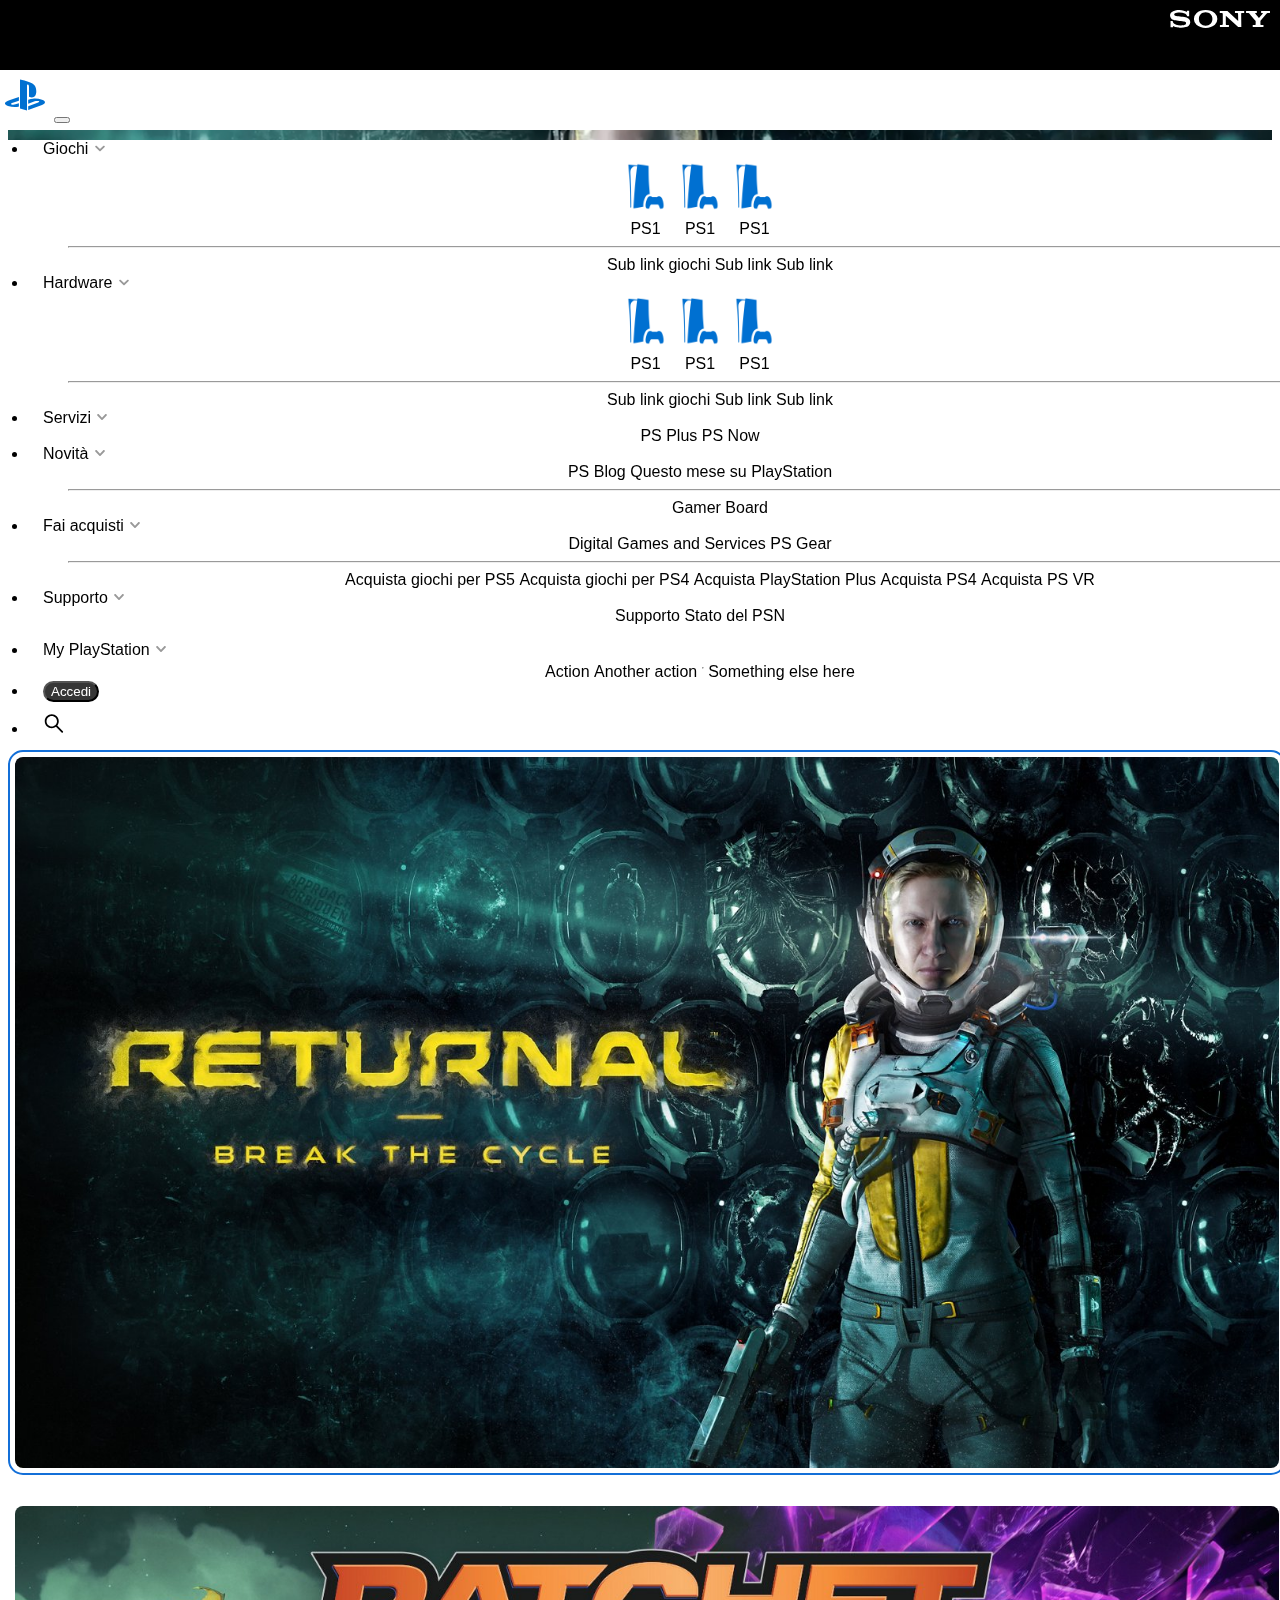
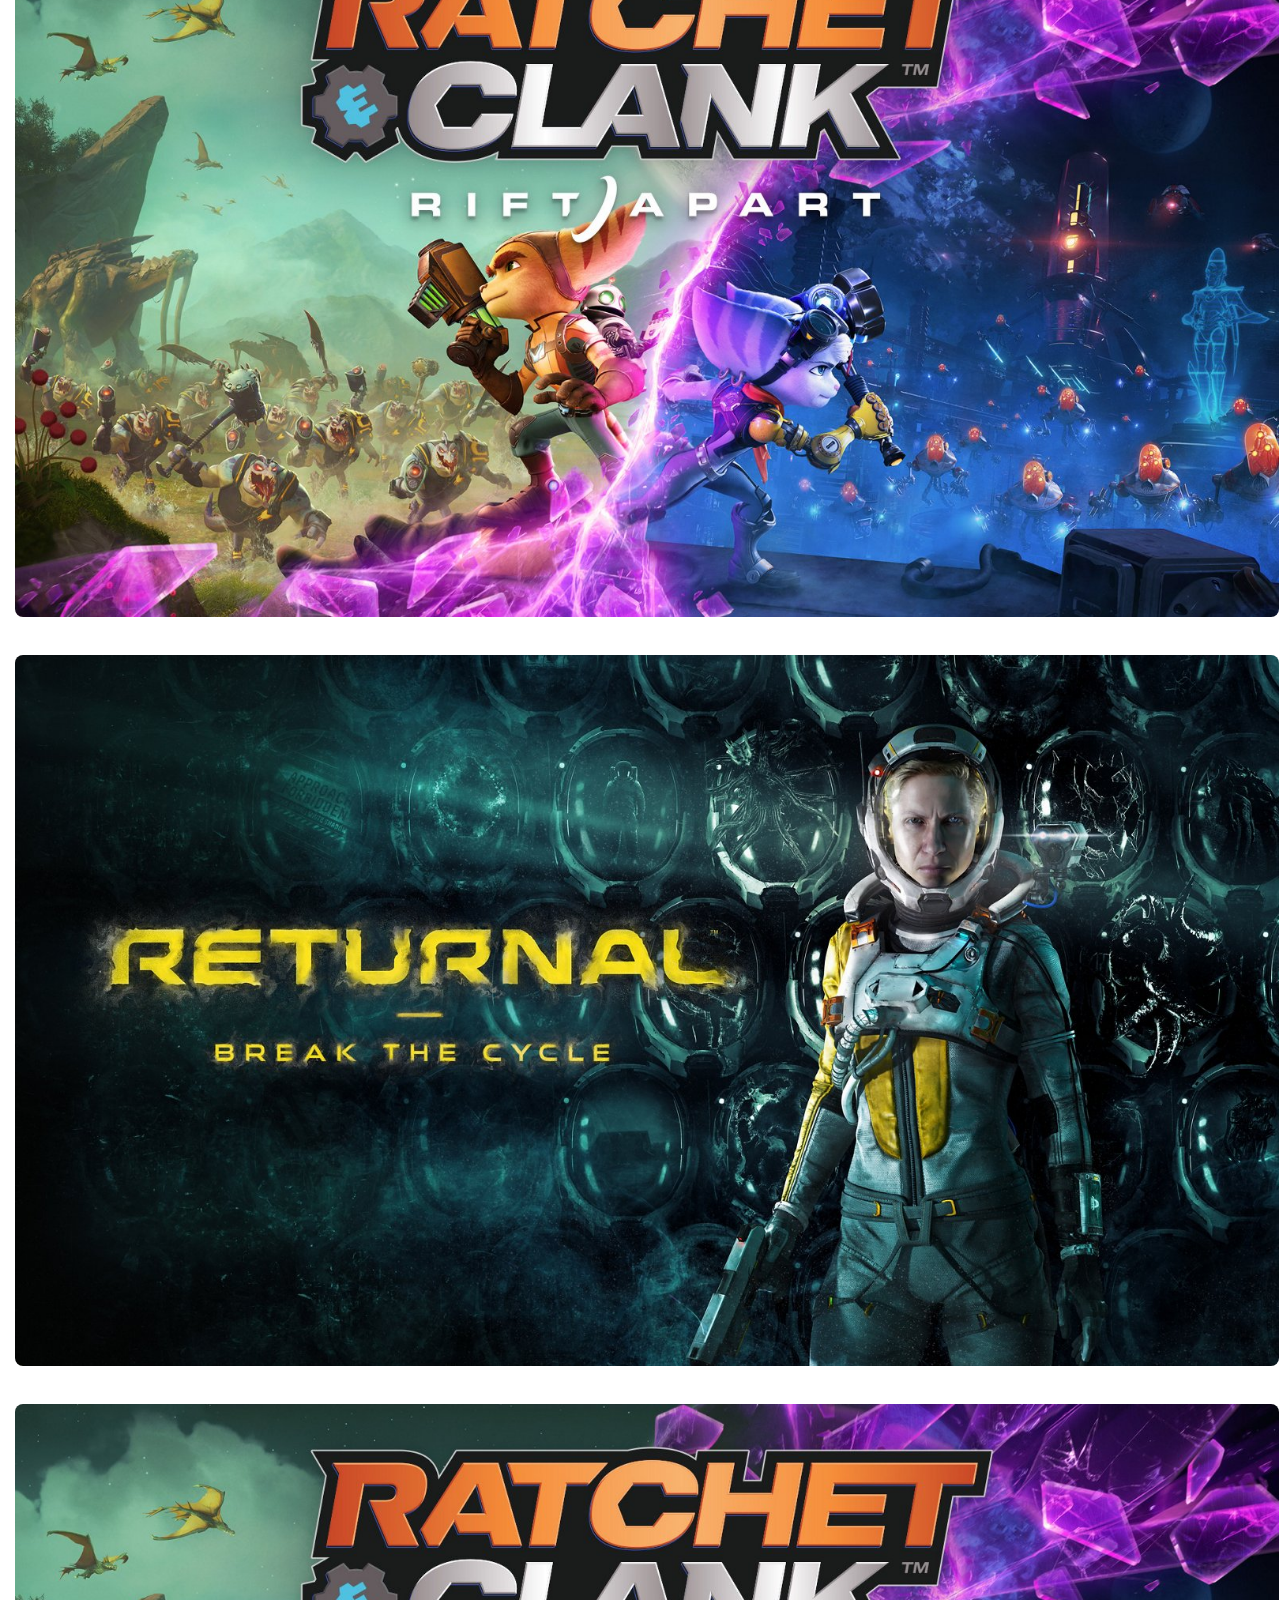
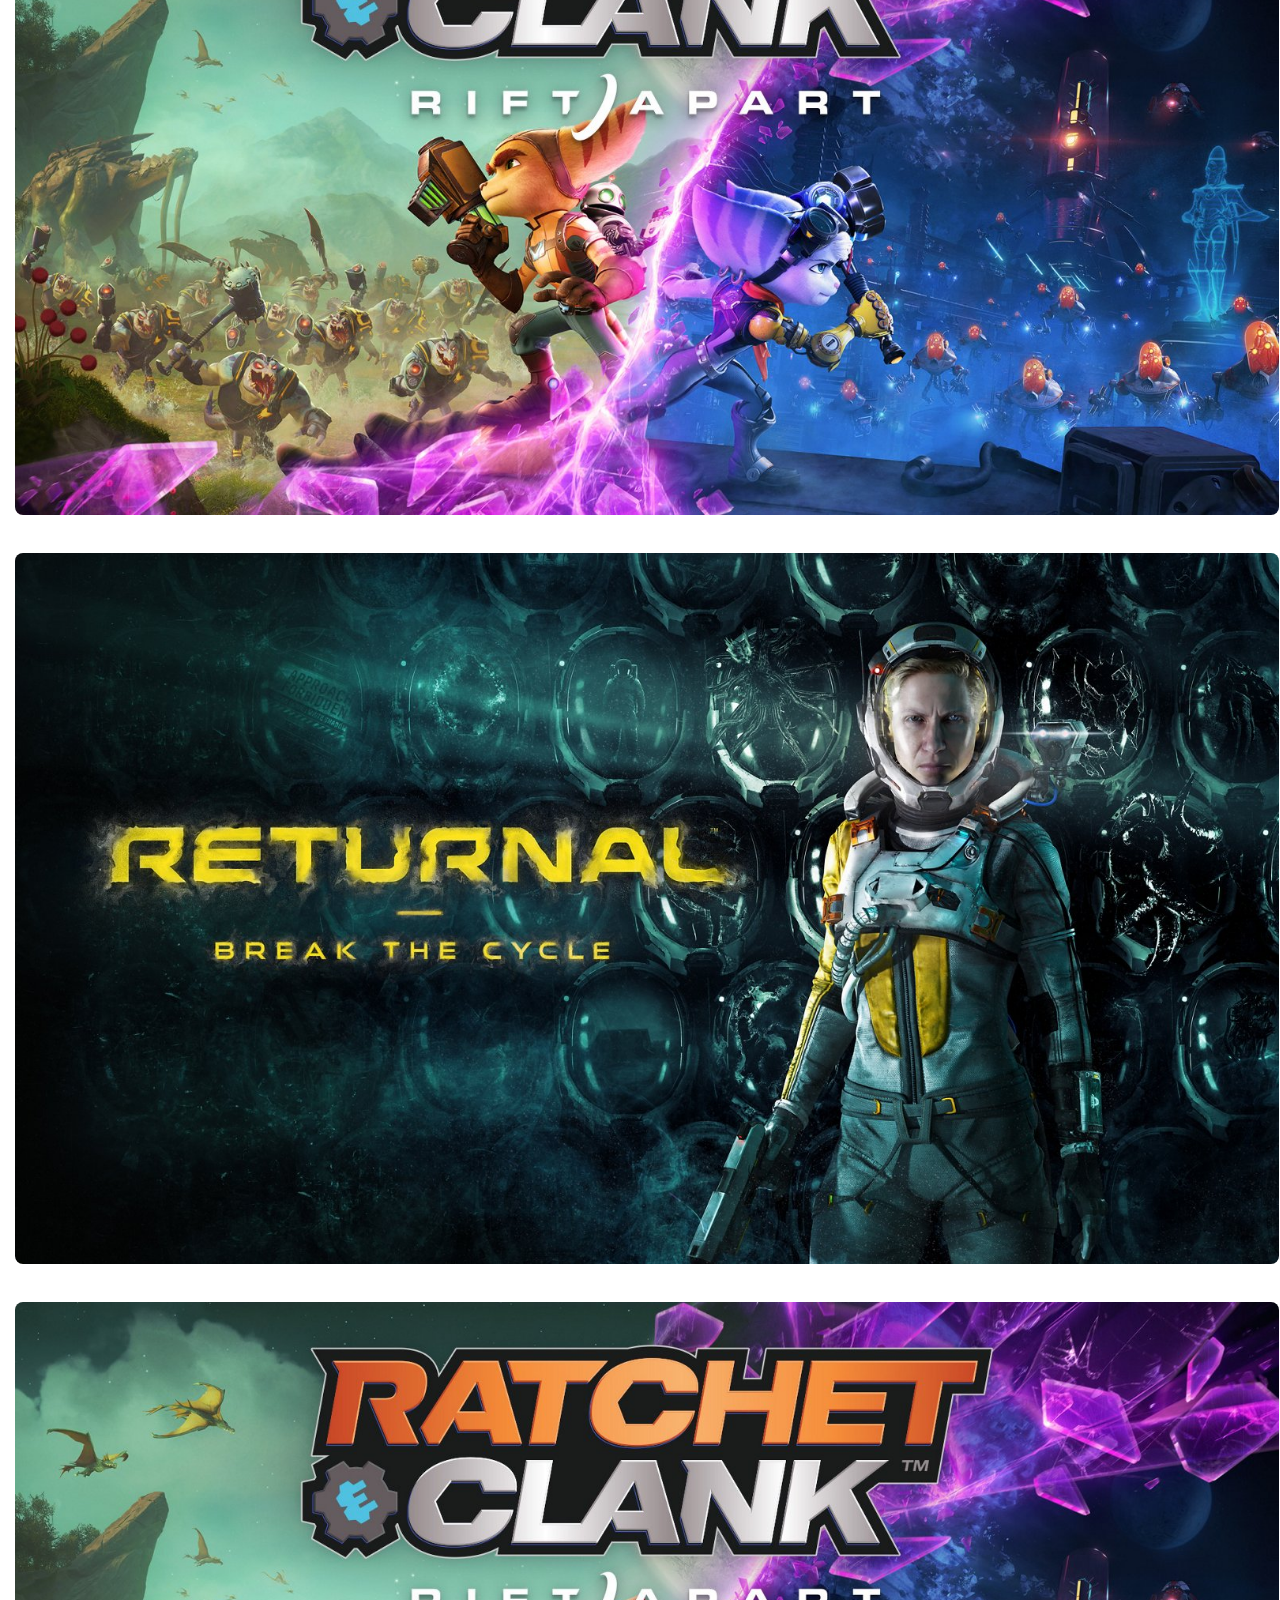
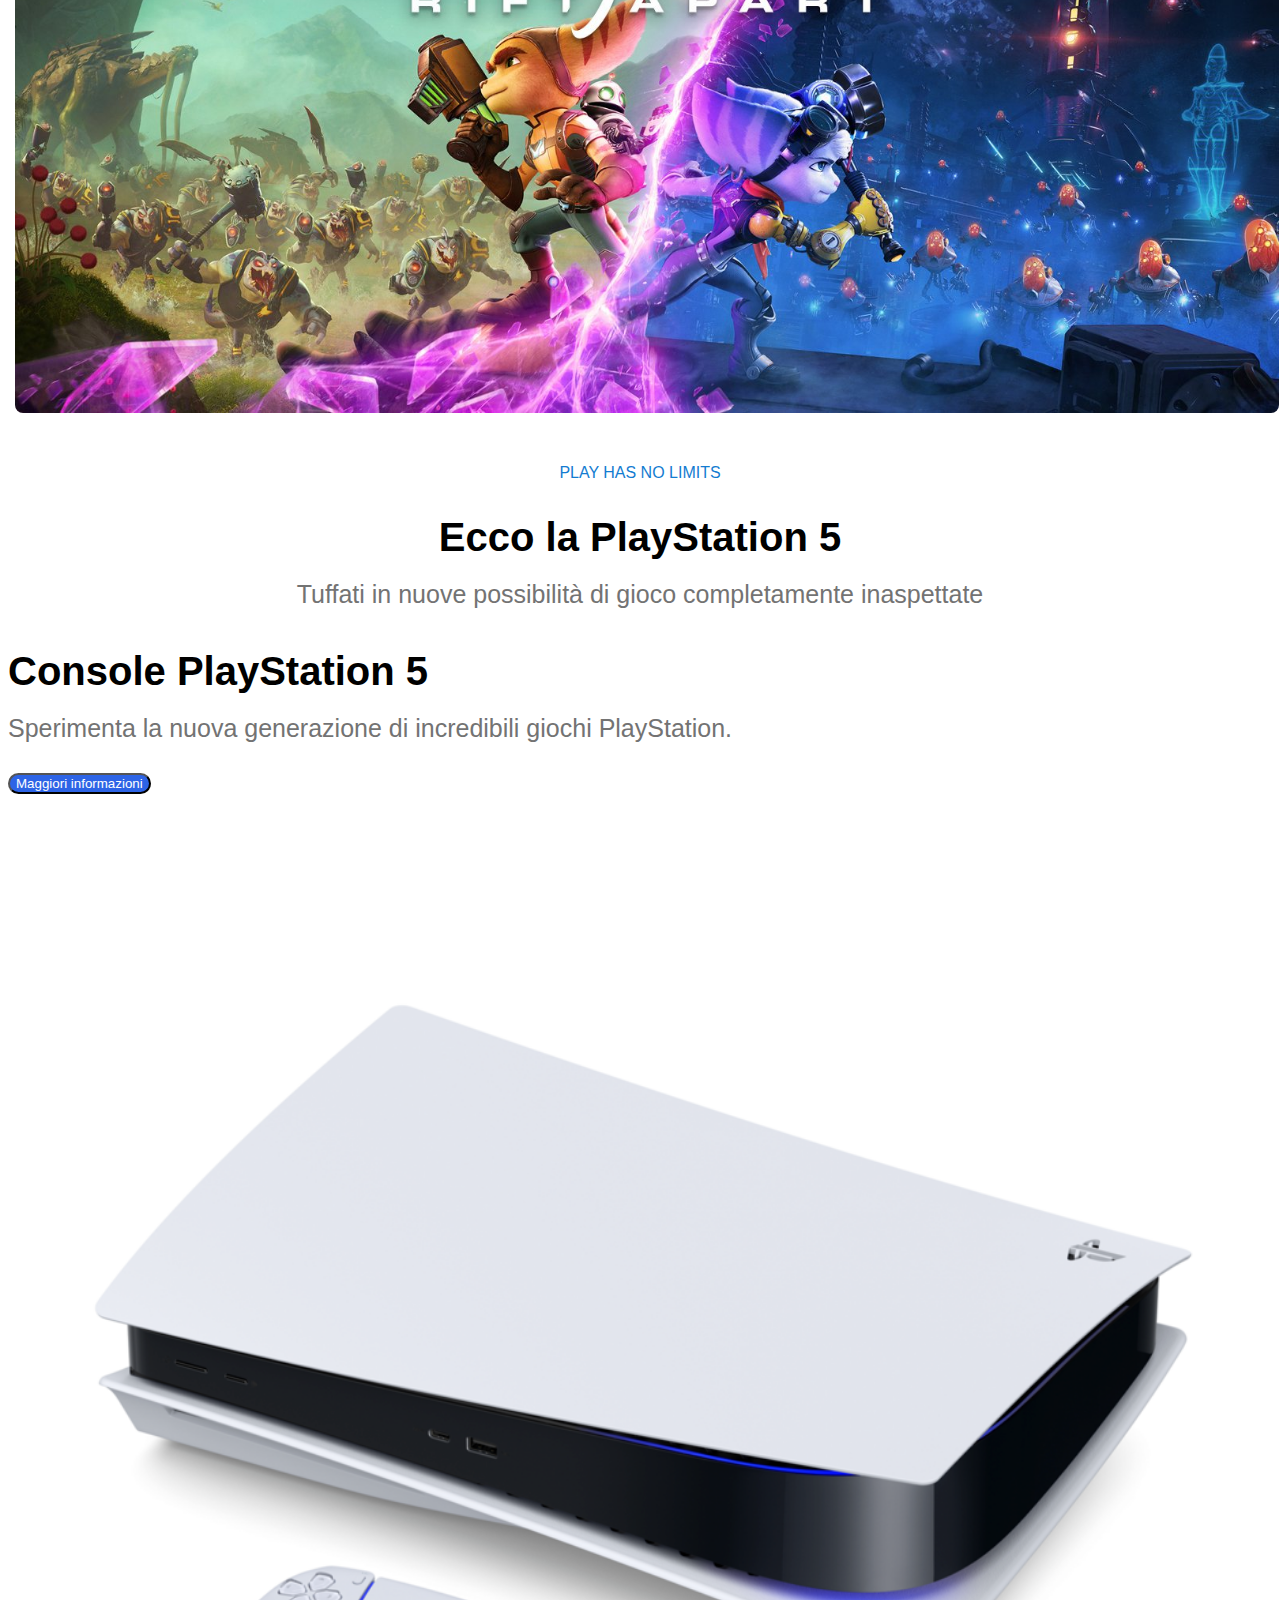
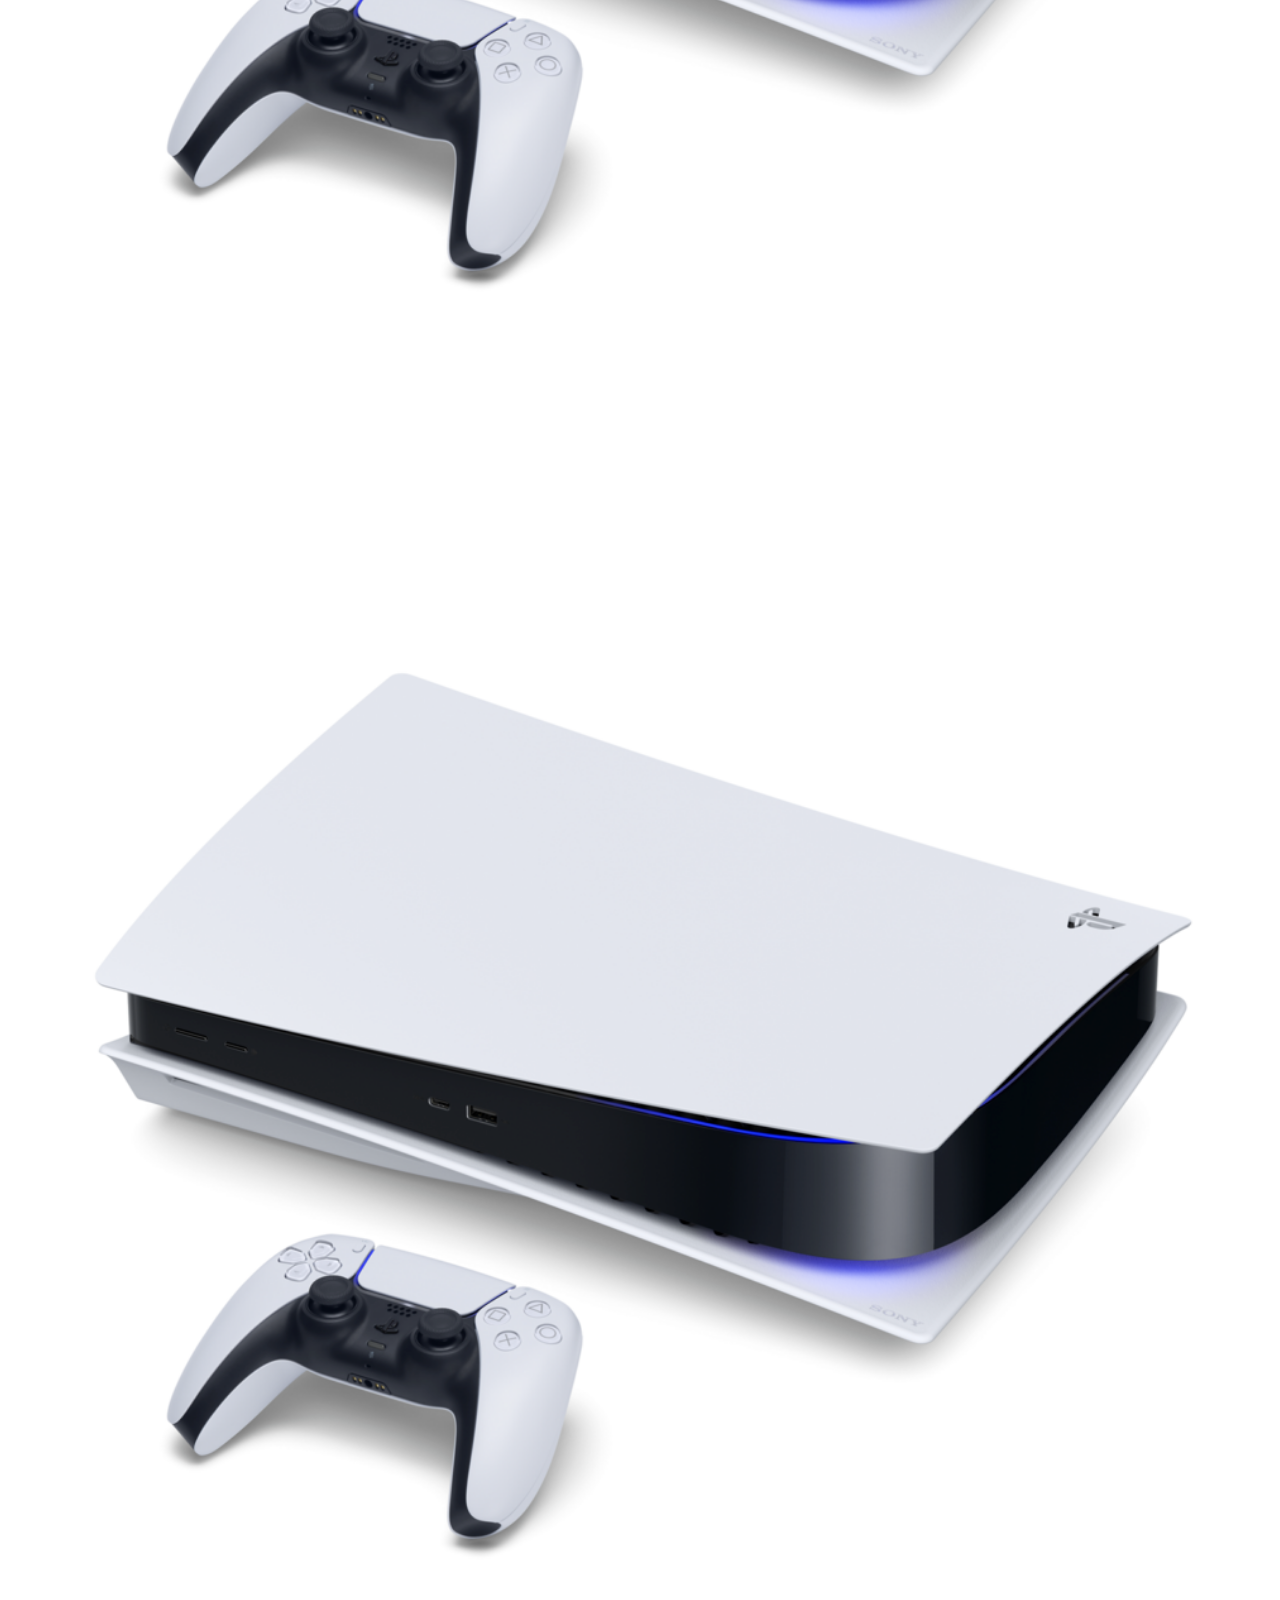
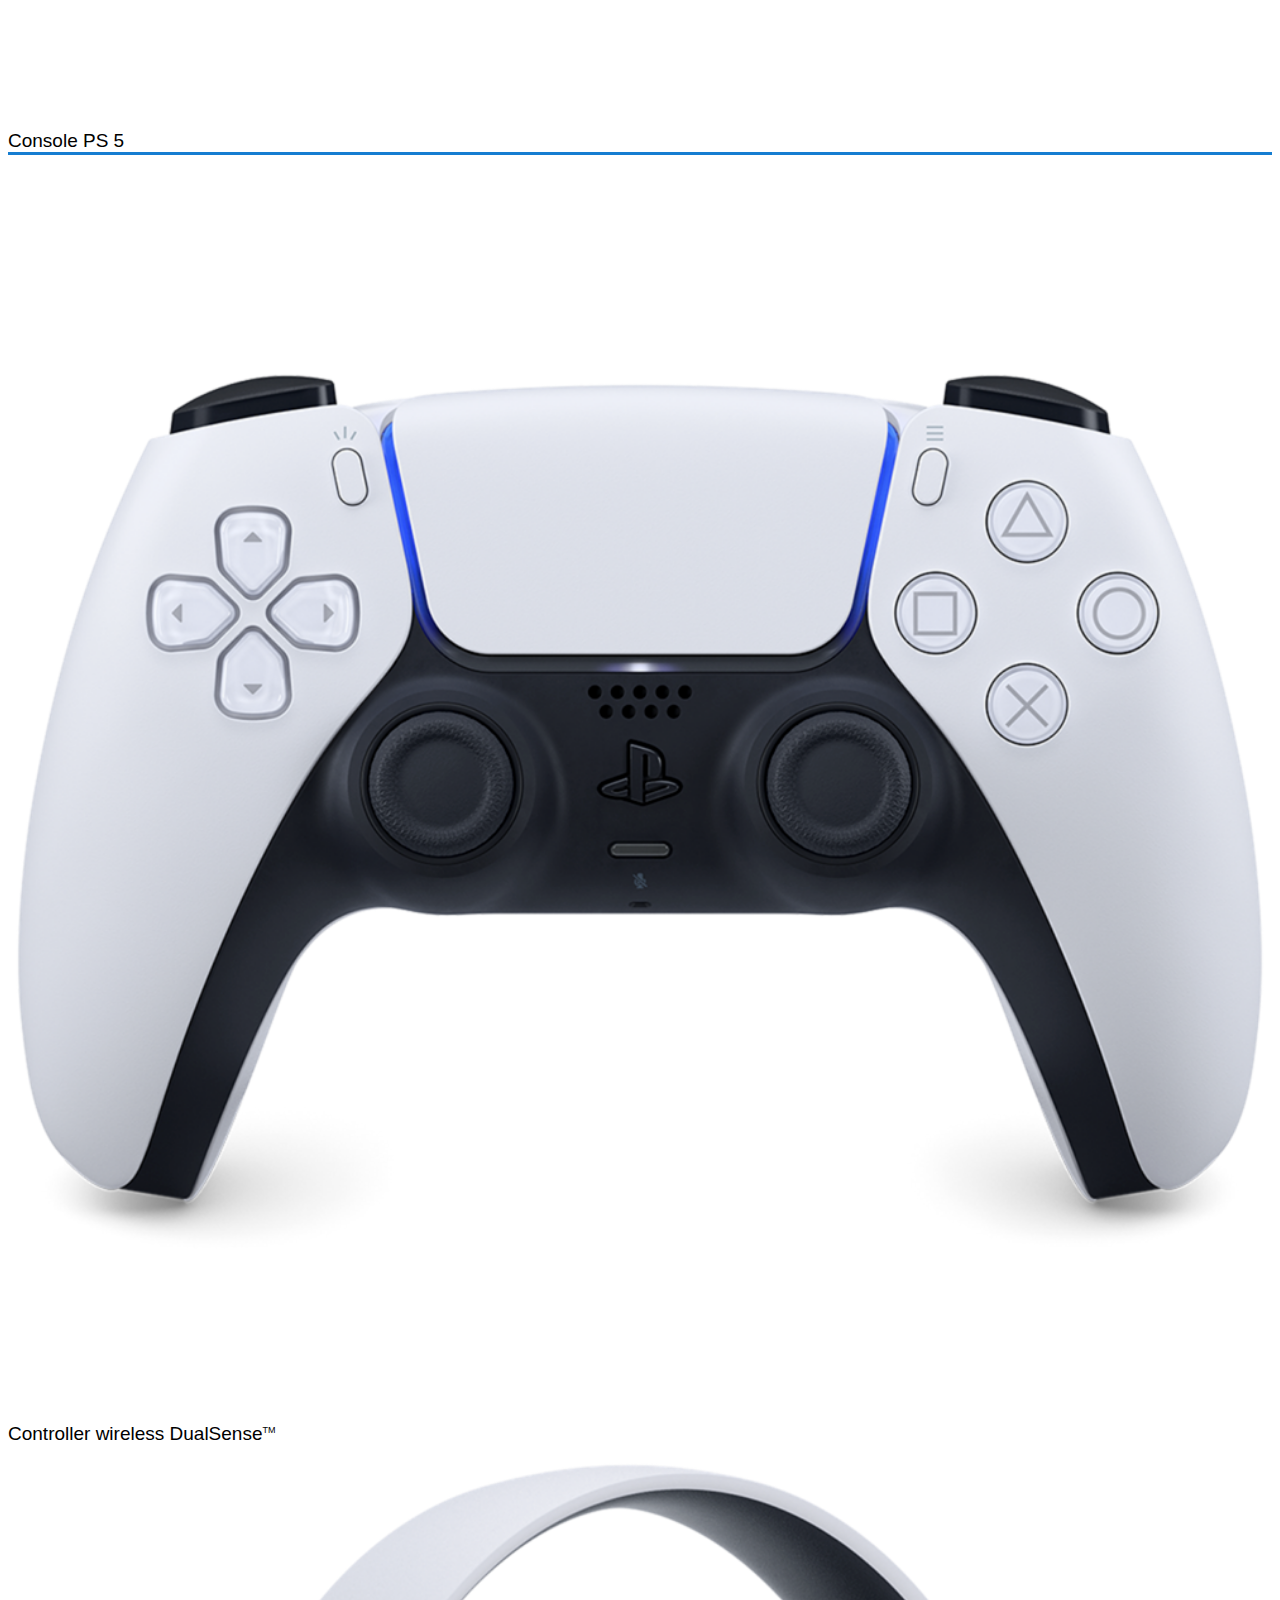
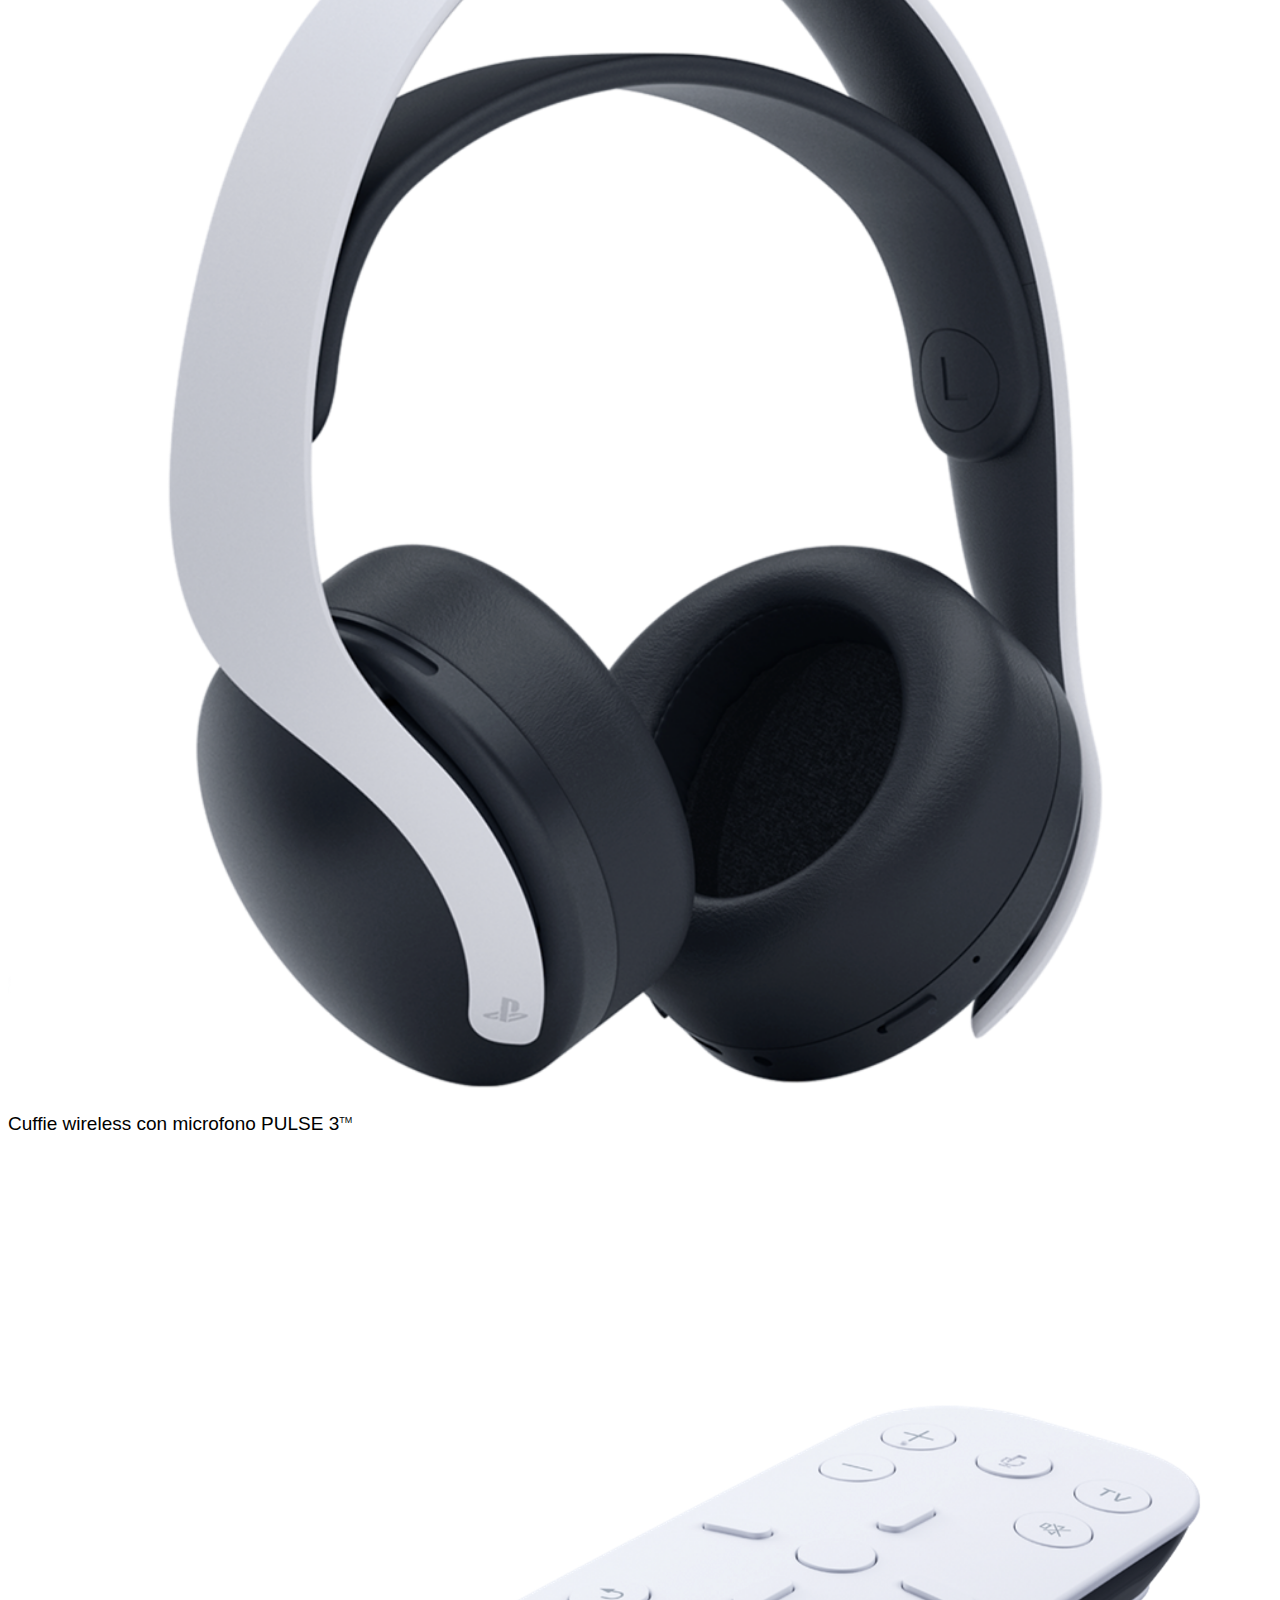
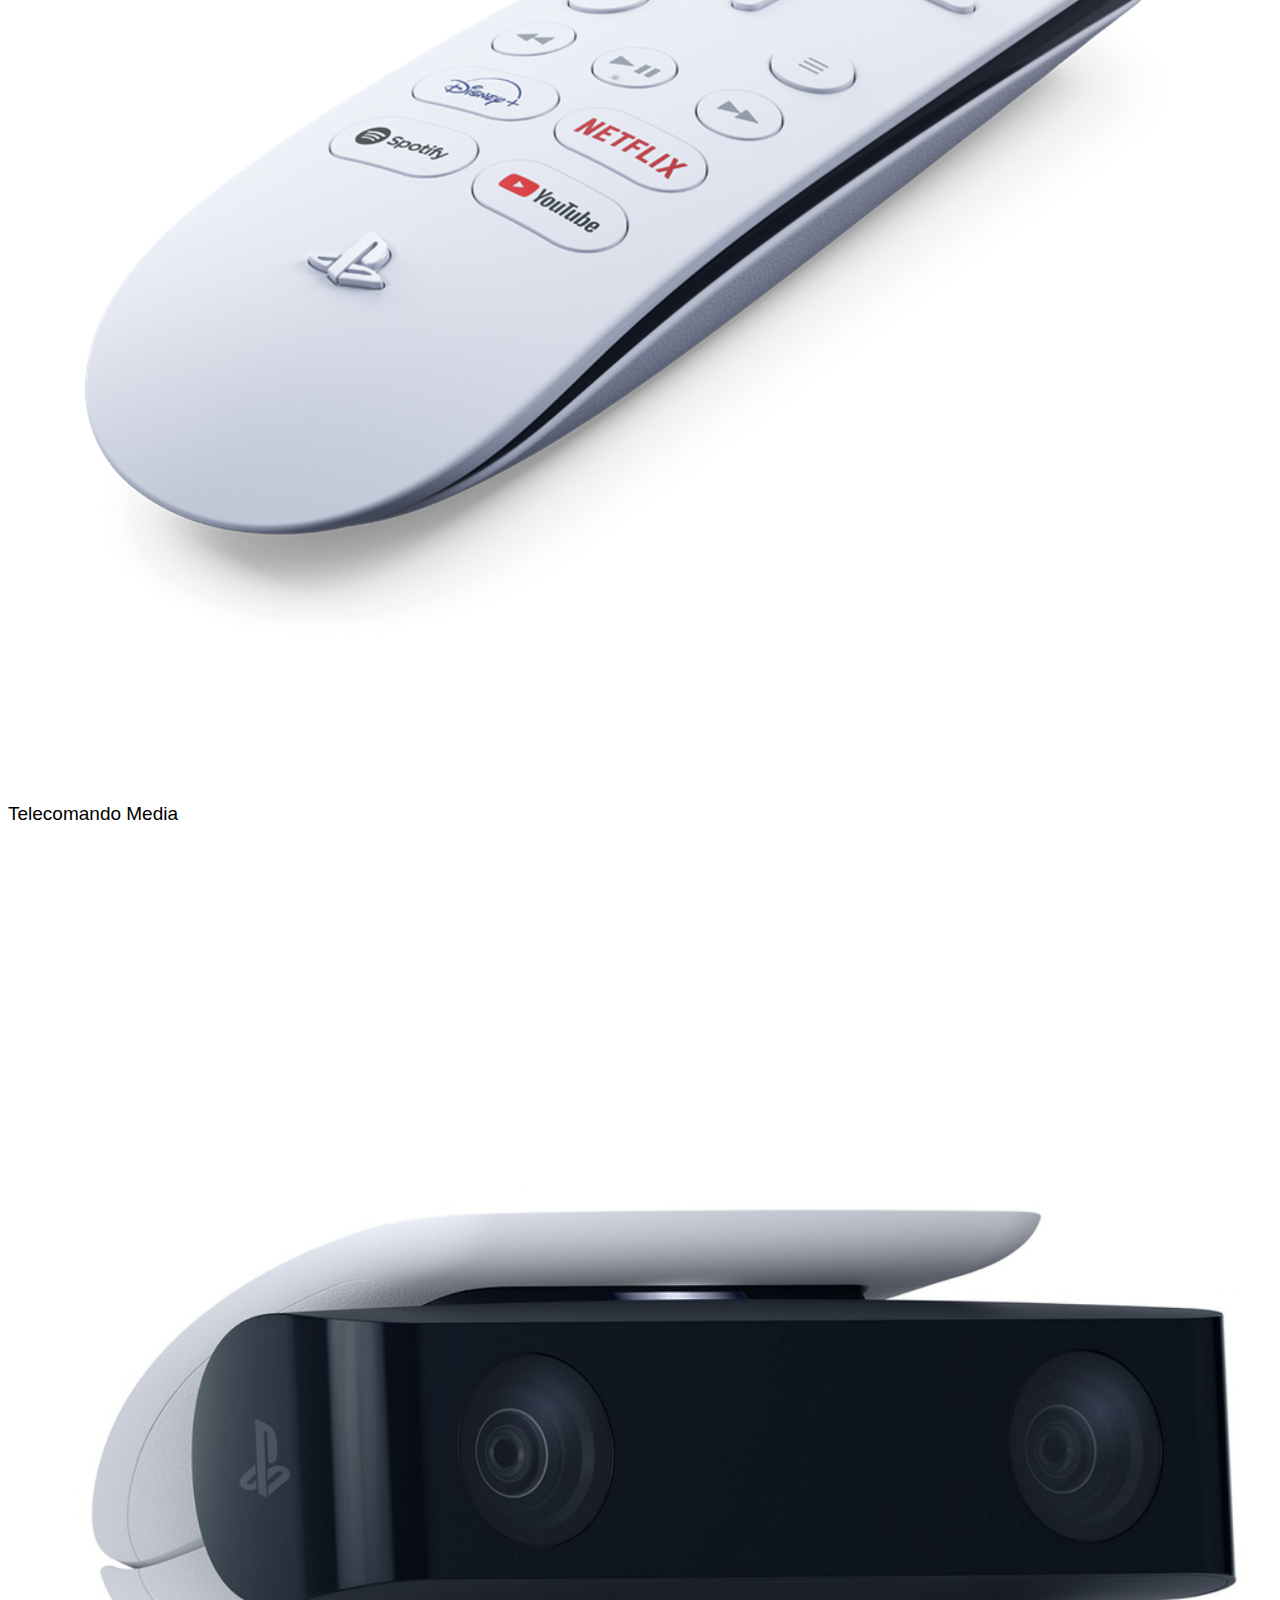
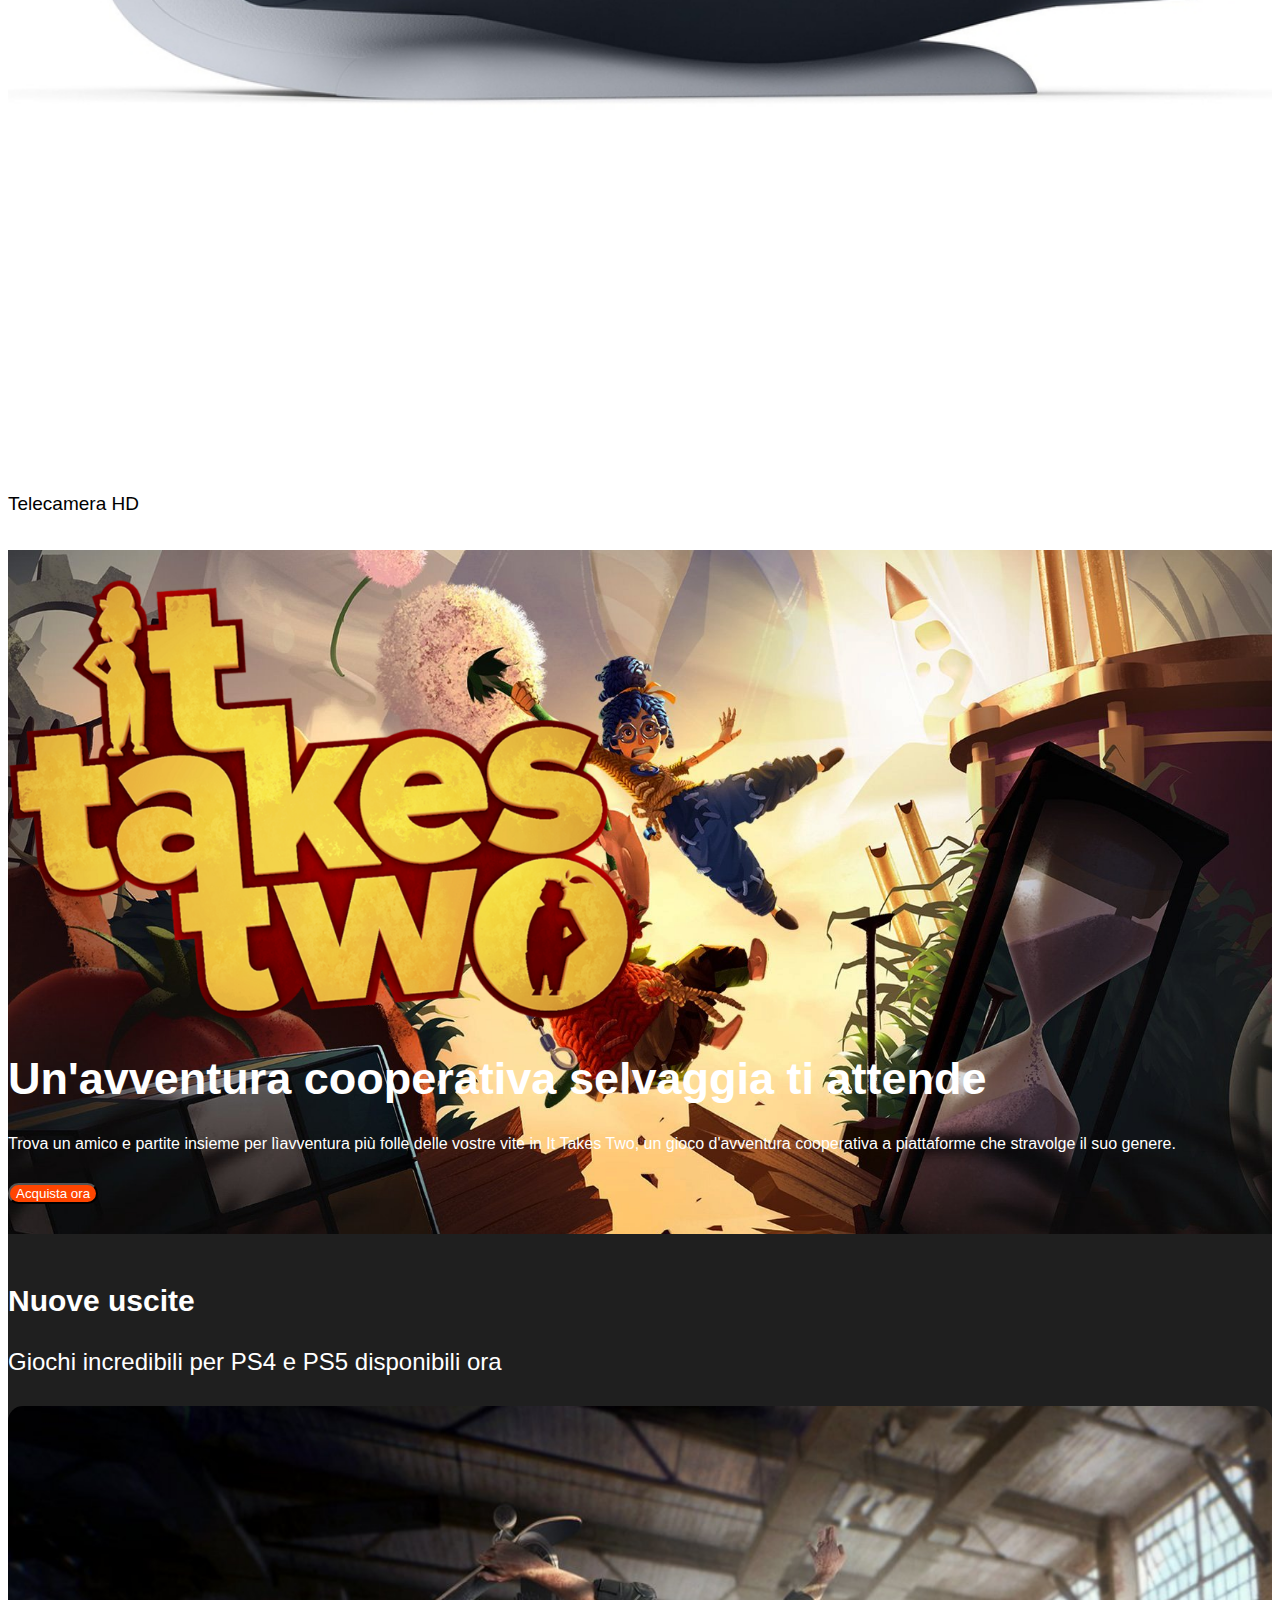
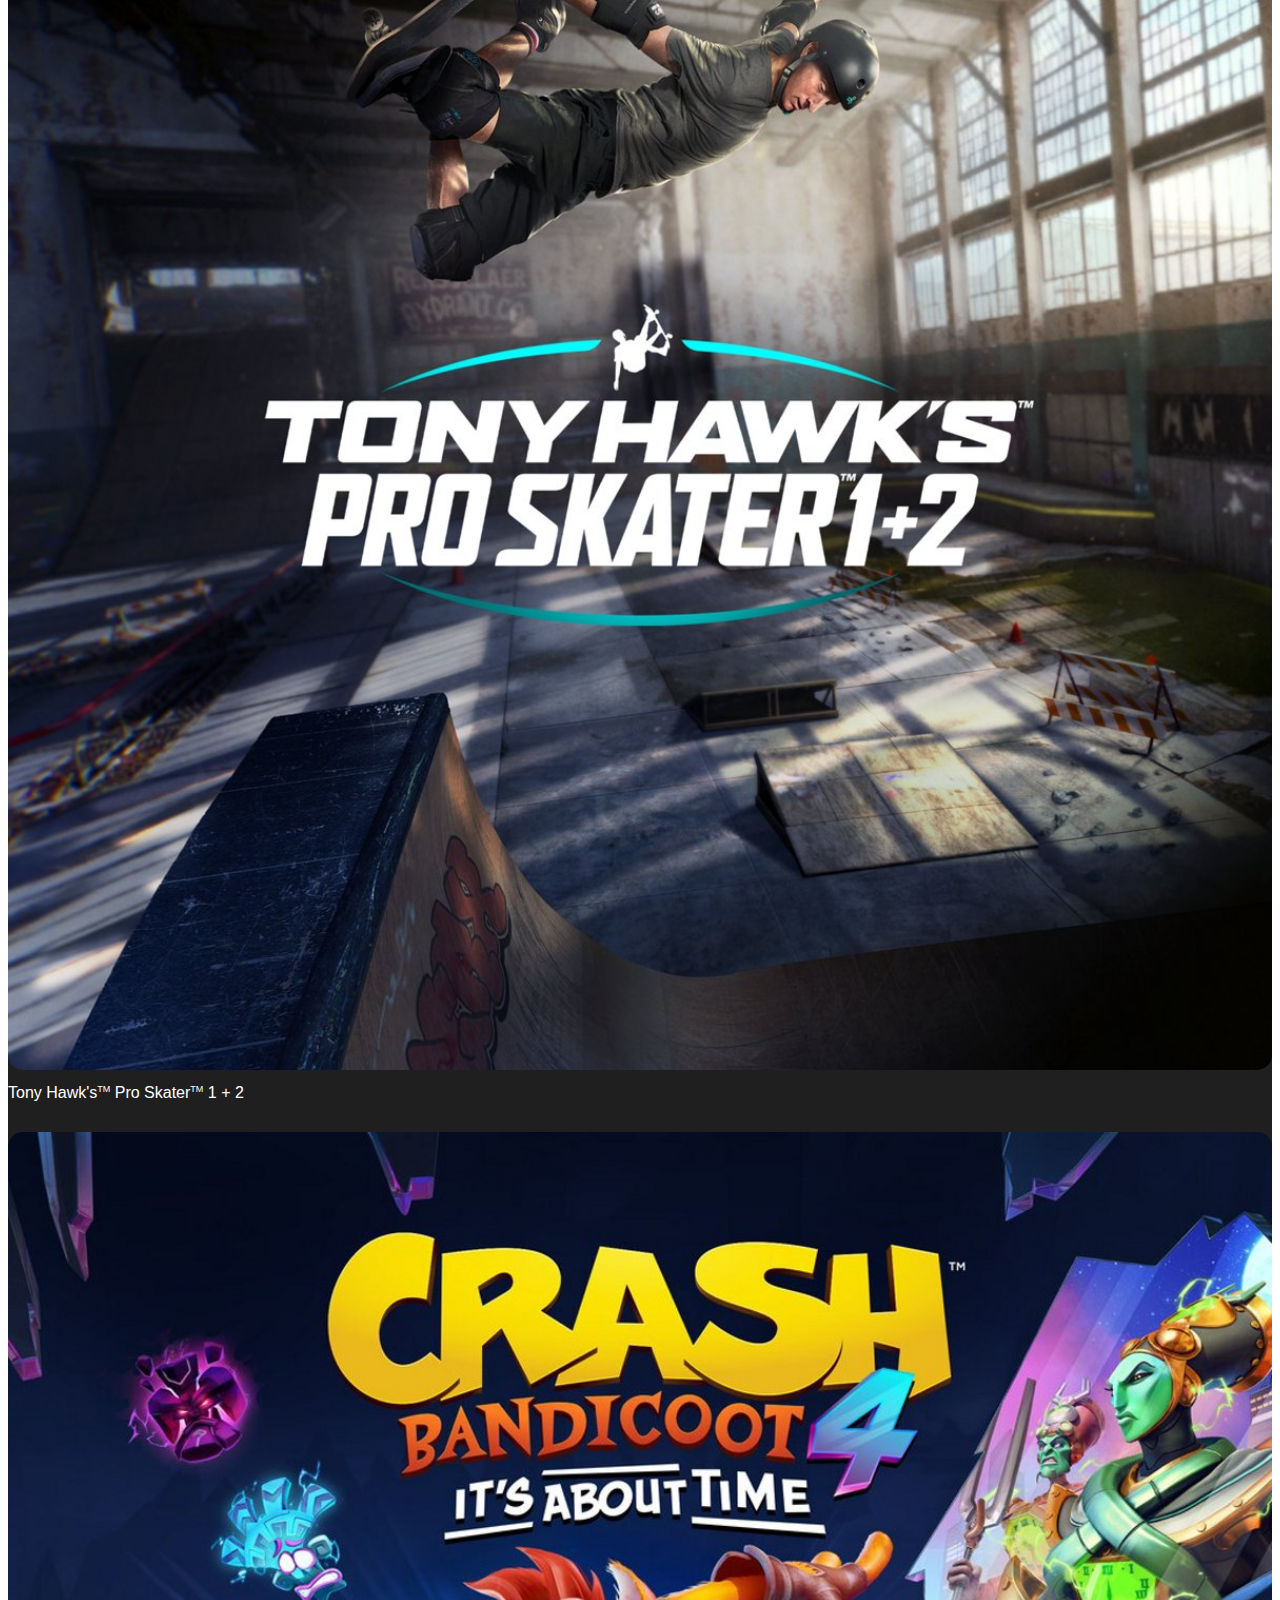
<file: index.html>
<!DOCTYPE html>
<html lang="en">
<head>
    <meta charset="UTF-8">
    <meta http-equiv="X-UA-Compatible" content="IE=edge">
    <meta name="viewport" content="width=device-width, initial-scale=1.0">
    <link href="https://cdn.jsdelivr.net/npm/bootstrap@5.1.3/dist/css/bootstrap.min.css" rel="stylesheet" integrity="sha384-1BmE4kWBq78iYhFldvKuhfTAU6auU8tT94WrHftjDbrCEXSU1oBoqyl2QvZ6jIW3" crossorigin="anonymous">
    <link rel="stylesheet" href="css/style.css">
    <title>Playstation replica</title>
</head>
<body>
    <!-- header  -->
    <header>
        <!-- logo -->
        <div id="logo">
            <img src="img/sony_logo.svg" alt="sony logo">
        </div>

        <!-- nav bar  -->
        <!-- BS component  -->
        <nav class="navbar navbar-expand-lg navbar-light bg-light">
            <!-- container added -->
            <div class="container-fluid">
                <a class="navbar-brand" href="#">
                    <img src="img/play_logo.svg" alt="play logo">
                </a>
                <button class="navbar-toggler" type="button" data-bs-toggle="collapse" data-bs-target="#navbarSupportedContent" aria-controls="navbarSupportedContent" aria-expanded="false" aria-label="Toggle navigation">
                    <span class="navbar-toggler-icon"></span>
                </button>

                <div class="collapse navbar-collapse" id="navbarSupportedContent">
                    <ul class="navbar-nav me-auto mb-2 mb-lg-0">
                        <li class="nav-item dropdown">
                            <a class="nav-link" href="#" id="navbarDropdown" role="button" data-bs-toggle="dropdown" aria-expanded="false">
                                Giochi 
                                <img class="ms-chevron-down"src="img/chevron-down-solid.svg" alt="chevron down">
                            </a>

                            <ul class="dropdown-menu" aria-labelledby="navbarDropdown">
                                <li>
                                    <a class="dropdown-item" href="#">
                                        <img src="img/play-menu-ico.png" alt="play ico">
                                        <span>PS1</span>
                                    </a>
                                </li>
                                <li>
                                    <a class="dropdown-item" href="#">
                                        <img src="img/play-menu-ico.png" alt="play ico">
                                        <span>PS1</span>
                                    </a>
                                </li>
                                <li>
                                    <a class="dropdown-item" href="#">
                                        <img src="img/play-menu-ico.png" alt="play ico">
                                        <span>PS1</span>
                                    </a>
                                </li>
                                <hr class="dropdown-divider">
                                <ul>
                                    <li><a class="dropdown-item" href="#">Sub link giochi</a></li>
                                    <li><a class="dropdown-item" href="#">Sub link </a></li>
                                    <li><a class="dropdown-item" href="#">Sub link </a></li>
                                </ul>
                            </ul>  
                        </li>

                        <li class="nav-item dropdown">
                            <a class="nav-link " href="#" id="navbarDropdown" role="button" data-bs-toggle="dropdown" aria-expanded="false">
                            Hardware
                            <img class="ms-chevron-down"src="img/chevron-down-solid.svg" alt="chevron down">
                            </a>
                            
                            <ul class="dropdown-menu" aria-labelledby="navbarDropdown">
                                <li>
                                    <a class="dropdown-item" href="#">
                                        <img src="img/play-menu-ico.png" alt="play ico">
                                        <span>PS1</span>
                                    </a>
                                </li>
                                <li>
                                    <a class="dropdown-item" href="#">
                                        <img src="img/play-menu-ico.png" alt="play ico">
                                        <span>PS1</span>
                                    </a>
                                </li>
                                <li>
                                    <a class="dropdown-item" href="#">
                                        <img src="img/play-menu-ico.png" alt="play ico">
                                        <span>PS1</span>
                                    </a>
                                </li>
                                <hr class="dropdown-divider">
                                <ul>
                                    <li></i> <a class="dropdown-item" href="#">Sub link giochi</a></li>
                                    <li><a class="dropdown-item" href="#">Sub link </a></li>
                                    <li><a class="dropdown-item" href="#">Sub link </a></li>
                                </ul>
                            </ul>
                        </li>

                        <li class="nav-item dropdown">
                            <a class="nav-link " href="#" id="navbarDropdown" role="button" data-bs-toggle="dropdown" aria-expanded="false">
                            Servizi
                            <img class="ms-chevron-down"src="img/chevron-down-solid.svg" alt="chevron down">
                            </a>
                            <ul class="dropdown-menu" aria-labelledby="navbarDropdown">
                                <li><a class="dropdown-item" href="#">PS Plus</a></li>
                                <li><a class="dropdown-item" href="#">PS Now</a></li>
                            </ul>
                        </li>

                        <li class="nav-item dropdown">
                            <a class="nav-link " href="#" id="navbarDropdown" role="button" data-bs-toggle="dropdown" aria-expanded="false">
                            Novit&agrave;
                            <img class="ms-chevron-down"src="img/chevron-down-solid.svg" alt="chevron down">
                            </a>
                            <ul class="dropdown-menu" aria-labelledby="navbarDropdown">
                                <li><a class="dropdown-item" href="#">PS Blog</a></li>
                                <li><a class="dropdown-item" href="#">Questo mese su PlayStation</a></li>
                                <hr class="dropdown-divider">
                                <ul>
                                    <li><a class="dropdown-item" href="#">Gamer Board</a></li>
                                </ul>
                            </ul>
                        </li>

                        <li class="nav-item dropdown">
                            <a class="nav-link " href="#" id="navbarDropdown" role="button" data-bs-toggle="dropdown" aria-expanded="false">
                            Fai acquisti
                            <img class="ms-chevron-down"src="img/chevron-down-solid.svg" alt="chevron down">
                            </a>
                            <ul class="dropdown-menu" aria-labelledby="navbarDropdown">
                                <li><a class="dropdown-item" href="#">Digital Games and Services</a></li>
                                <li><a class="dropdown-item" href="#">PS Gear</a></li>
                                <hr class="dropdown-divider">
                                <ul>
                                    <li><a class="dropdown-item" href="#">Acquista giochi per PS5</a></li>
                                    <li><a class="dropdown-item" href="#">Acquista giochi per PS4</a></li>
                                    <li><a class="dropdown-item" href="#">Acquista PlayStation Plus</a></li>
                                    <li><a class="dropdown-item" href="#">Acquista PS4</a></li>
                                    <li><a class="dropdown-item" href="#">Acquista PS VR</a></li>
                                </ul>
                                
                            </ul>
                        </li>

                        <li class="nav-item dropdown">
                            <a class="nav-link " href="#" id="navbarDropdown" role="button" data-bs-toggle="dropdown" aria-expanded="false">
                            Supporto
                            <img class="ms-chevron-down"src="img/chevron-down-solid.svg" alt="chevron down">
                            </a>
                            <ul class="dropdown-menu" aria-labelledby="navbarDropdown">
                                <li><a class="dropdown-item" href="#">Supporto</a></li>
                                <li><a class="dropdown-item" href="#">Stato del PSN</a></li>
                            </ul>
                        </li>
                    </ul>

                    <form class="d-flex">
                        <ul class="navbar-nav me-auto mb-2 mb-lg-0">
                            <li class="nav-item dropdown">
                                <a class="nav-link" href="#" id="navbarDropdown" role="button" data-bs-toggle="dropdown" aria-expanded="false">
                                My PlayStation
                                <img class="ms-chevron-down"src="img/chevron-down-solid.svg" alt="chevron down">
                                </a>
                                <ul class="dropdown-menu" aria-labelledby="navbarDropdown">
                                <li><a class="dropdown-item" href="#">Action</a></li>
                                <li><a class="dropdown-item" href="#">Another action</a></li>
                                <li><hr class="dropdown-divider"></li>
                                <li><a class="dropdown-item" href="#">Something else here</a></li>
                                </ul>
                            </li>
                            <li>
                                <button class="btn ms-btn ms-bg-black">Accedi</button>
                            </li>
                            <li id=ms-lens>
                                <a href="#">
                                    <img class="ms-lens"src="img/lens.svg" alt="lens">
                                </a>
                            </li>
                        </ul>
                    </form>
              </div>
            </div>
        </nav>

    </header>

    <!-- jumbo  -->
    <div id="jumbo">
        <div id="ms-jumbo-container" class="container">
            <div id="ms-jumbo-text">
                <div class="row row-cols-sm-1 row-cols-lg-3">
                    <div class="col">
                        <img id="ms-returnal-logo" src="img/returnal-hero-banner-logo.png" alt="returnal logo">
                    </div>
                </div>
        
                <h1>Rompi il cerchio</h1>
        
                <div class="row row-cols-md-1 row-cols-lg-3">
                    <div class="col">
                        <p>
                            Rialzati dopo ogni sconfitta e affronta una nuova sfida con ogni rinascita in questo esplosivo thriler fantascientifico, disponibile in esclusiva su PS5.
                        </p>
                    </div>
                </div>
        
                <div class="row">
                    <div class="col">
                        <button class="btn ms-btn ms-bg-orangered">Acquista ora</button>
                    </div>
                </div>

            </div>
        </div>
    </div>

    <!-- games  -->
    <section id="games">
        <div class="container">
            <div class="row row-cols-2 row-cols-sm-3 row-cols-lg-6">
                <div class="col ">
                    <div class="game-img img-border active">
                        <a href="#">
                            <img src="img/returnal-listing-thumb-01-ps5.jpg" alt="returnal">
                        </a>
                    </div>
                </div>
                <div class="col">
                    <div class="game-img img-border">
                        <a href="#">
                            <img src="img/ratchet-and-clank-rift-apart-keyart.jpg" alt="ratchet and clank">
                        </a>
                    </div>
                </div>
                <div class="col">
                    <div class="game-img img-border">
                        <a href="#">
                            <img src="img/returnal-listing-thumb-01-ps5.jpg" alt="returnal">
                        </a>
                    </div>
                </div>
                <div class="col">
                    <div class="game-img img-border">
                        <a href="#">
                            <img src="img/ratchet-and-clank-rift-apart-keyart.jpg" alt="ratchet and clank">
                        </a>
                    </div>
                </div>
                <div class="col">
                    <div class="game-img img-border">
                        <a href="#">
                            <img src="img/returnal-listing-thumb-01-ps5.jpg" alt="returnal">
                        </a>
                    </div>
                </div>
                <div class="col">
                    <div class="game-img img-border">
                        <a href="#">
                            <img src="img/ratchet-and-clank-rift-apart-keyart.jpg" alt="ratchet and clank">
                        </a>
                    </div>
                </div>
            </div>
        </div>
    </section>

    <!-- main part  -->
    <main>
        <!-- section playstation 5  -->
        <section id="playstation-5">
            <div class="container">
                <!-- title  -->
                <div class="section-title">
                    <span class="blue">PLAY HAS NO LIMITS</span>
                    <h2>Ecco la PlayStation 5</h2>
                    <span class="grey">Tuffati in nuove possibilit&agrave; di gioco completamente inaspettate
                    </span>
                </div>

                <!-- content  -->
                <div class="row row-cols-1 row-cols-md-2 align-items-center">
                    <div class="col">
                        <div class="content">
                            <h2>Console PlayStation 5</h2>
                            <span class="grey thin">Sperimenta la nuova generazione di incredibili giochi PlayStation.</span>
                            <button class="btn ms-btn ms-bg-blue">Maggiori informazioni</button>
                        </div>
                    </div>
                    <div class="col">
                        <div class="content">
                            <img src="img/playstation-5-thumb.png" alt="playstation 5">
                        </div>
                    </div>
                </div>

                <div class="row row-cols-3 row-cols-md-5 text-center">
                    <div class="col">
                        <div class="console-item item-active">
                            <a href="#">
                                <img src="img/playstation-5-thumb.png" alt="playstation 5">
                                <span class="item-description">
                                    Console PS 5
                                </span>
                            </a>
                        </div>
                    </div>
                    <div class="col">
                        <div class="console-item">
                            <a href="#">
                                <img src="img/joypad-thumb.png" alt="joypad">
                                <span class="item-description">
                                    Controller wireless DualSense<sup>TM</sup>
                                </span>
                            </a>
                        </div>
                    </div>
                    <div class="col">
                        <div class="console-item">
                            <a href="#">
                                <img src="img/headset-thumb.png" alt="headset">
                                <span class="item-description">
                                    Cuffie wireless con microfono PULSE 3<sup>TM</sup>
                                </span>
                            </a>
                        </div>
                    </div>
                    <div class="col">
                        <div class="console-item">
                            <a href="#">
                                <img src="img/remote-thumb.png" alt="remote">
                                <span class="item-description">
                                    Telecomando Media
                                </span>
                            </a>
                        </div>
                    </div>
                    <div class="col">
                        <div class="console-item">
                            <a href="#">
                                <img src="img/camera-thumb.jpg" alt="camera">
                                <span class="item-description">
                                    Telecamera HD
                                </span>
                            </a>
                        </div>
                    </div>
                </div>
            </div>
        </section>

        <!-- section it takes two  -->
        <section id="it-takes-two">
            <div class="container">
                <div id="ms-game-container">
                    <div class="row row-cols-1 row-cols-lg-2">
                        <div class="col">
                            <img id="game-logo" src="img/it-takes-two-logo.png" alt="">
                        </div>
                    </div>
    
                    <div class="row row-cols-md-1 row-cols-lg-3">
                        <div class="col">
                            <h1>Un'avventura cooperativa selvaggia ti attende</h1>
                        </div>
                    </div>
    
                    <div class="row row-cols-md-1 row-cols-lg-3">
                            <div class="col">
                                <p>
                                    Trova un amico e partite insieme per lìavventura pi&ugrave; folle delle vostre vite in It Takes Two, un gioco d'avventura cooperativa a piattaforme che stravolge il suo genere.
                                </p>
                            </div>
                        </div>
                
                        <div class="row">
                            <div class="col">
                                <button class="btn ms-btn ms-bg-orangered">Acquista ora</button>
                            </div>
                        </div>
                </div>
            </div>
        </section>

        <!-- section new releases  -->
        <section id="new">
            <div class="container">
                <div class="title">
                    <h3>Nuove uscite</h3>
    
                    <span>Giochi incredibili per PS4 e PS5 disponibili ora </span>
                </div>

                <div class="row row-cols-2 row-cols-sm-3 row-cols-lg-6">
                    <div class="col">
                        <div class="game-item">
                            <a href="#">
                                <img src="img/tony-hawks-pro-skater-1-2-store-art.jpg" alt="tony howks">
                                <span>
                                    Tony Hawk's<sup>TM</sup> Pro Skater<sup>TM</sup> 1 + 2
                                </span>
                            </a>
                        </div>
                    </div>
                    <div class="col">
                        <div class="game-item">
                            <a href="#">
                                <img src="img/crash-bandicoot-4-its-about-time-store-art.jpg" alt="crash bandicoot">
                                <span>
                                    Crash Bandicoot 4: It's About Time
                                </span>
                            </a>
                        </div>
                    </div>
                    <div class="col">
                        <div class="game-item">
                            <a href="#">
                                <img src="img/tony-hawks-pro-skater-1-2-store-art.jpg" alt="tony howks">
                                <span>
                                    Tony Hawk's<sup>TM</sup> Pro Skater<sup>TM</sup> 1 + 2
                                </span>
                            </a>
                        </div>
                    </div>
                    <div class="col">
                        <div class="game-item">
                            <a href="#">
                                <img src="img/crash-bandicoot-4-its-about-time-store-art.jpg" alt="crash bandicoot">
                                <span>
                                    Crash Bandicoot 4: It's About Time
                                </span>
                            </a>
                        </div>
                    </div>
                    <div class="col">
                        <div class="game-item">
                            <a href="#">
                                <img src="img/tony-hawks-pro-skater-1-2-store-art.jpg" alt="tony howks">
                                <span>
                                    Tony Hawk's<sup>TM</sup> Pro Skater<sup>TM</sup> 1 + 2
                                </span>
                            </a>
                        </div>
                    </div>
                    <div class="col">
                        <div class="game-item">
                            <a href="#">
                                <img src="img/crash-bandicoot-4-its-about-time-store-art.jpg" alt="crash bandicoot">
                                <span>
                                    Crash Bandicoot 4: It's About Time
                                </span>
                            </a>
                        </div>
                    </div>
                </div>

                <div class="row row-cols-2 row-cols-sm-3 row-cols-lg-6">
                    <div class="col">
                        <div class="game-item">
                            <a href="#">
                                <img src="img/tony-hawks-pro-skater-1-2-store-art.jpg" alt="tony howks">
                                <span>
                                    Tony Hawk's<sup>TM</sup> Pro Skater<sup>TM</sup> 1 + 2
                                </span>
                            </a>
                        </div>
                    </div>
                    <div class="col">
                        <div class="game-item">
                            <a href="#">
                                <img src="img/crash-bandicoot-4-its-about-time-store-art.jpg" alt="crash bandicoot">
                                <span>
                                    Crash Bandicoot 4: It's About Time
                                </span>
                            </a>
                        </div>
                    </div>
                    <div class="col">
                        <div class="game-item">
                            <a href="#">
                                <img src="img/tony-hawks-pro-skater-1-2-store-art.jpg" alt="tony howks">
                                <span>
                                    Tony Hawk's<sup>TM</sup> Pro Skater<sup>TM</sup> 1 + 2
                                </span>
                            </a>
                        </div>
                    </div>
                    <div class="col">
                        <div class="game-item">
                            <a href="#">
                                <img src="img/crash-bandicoot-4-its-about-time-store-art.jpg" alt="crash bandicoot">
                                <span>
                                    Crash Bandicoot 4: It's About Time
                                </span>
                            </a>
                        </div>
                    </div>
                    <div class="col">
                        <div class="game-item">
                            <a href="#">
                                <img src="img/tony-hawks-pro-skater-1-2-store-art.jpg" alt="tony howks">
                                <span>
                                    Tony Hawk's<sup>TM</sup> Pro Skater<sup>TM</sup> 1 + 2
                                </span>
                            </a>
                        </div>
                    </div>
                    <div class="col">
                        <div class="game-item">
                            <a href="#">
                                <img src="img/crash-bandicoot-4-its-about-time-store-art.jpg" alt="crash bandicoot">
                                <span>
                                    Crash Bandicoot 4: It's About Time
                                </span>
                            </a>
                        </div>
                    </div>
                </div>

            </div>
        </section>

        <!-- section playstation 4  -->
        <section id="playstation-4">
            <div class="container">
                <!-- title  -->
                <div class="section-title">
                    <h2>Esplora PlayStation<sup>&#9415;</sup> 4 </h2>
                    <span>Giochi incredibili e intrattenimento senza fine.
                    </span>
                    <span>Non c'&egrave; mai stato un momento migliore per giocare sulla tua PS4.
                    </span>
                </div>

                <!-- content  -->
                <div class="row row-cols-1 row-cols-md-3">
                    <div class="col">
                        <div class="ps4-item">
                            <a href="#">
                                <img src="img/ps4-slim-homepage-image-block.jpg" alt="ps4">
                            </a>

                            <h2>PlayStation 4</h2>

                            <span>Giochi incredibili live su PS4, con 1 TB di spazio di archiviazione.</span>

                            <button class="btn ms-btn ms-bg-blue">Scopri di pi&ugrave;</button>
                        </div>
                    </div>

                    <div class="col">
                        <div class="ps4-item">
                            <a href="#">
                                <img src="img/double11-202010-tw-psvr.jpg" alt="playstation vr">
                            </a>

                            <h2>PlayStation VR</h2>

                            <span>Oltre 500 titoli ed esperienze di gioco. Scoprili tutti.</span>

                            <button class="btn ms-btn ms-bg-blue">Scopri di pi&ugrave;</button>
                        </div>
                    </div>

                    <div class="col">
                        <div class="ps4-item">
                            <a href="#">
                                <img src="img/dualshock-4-listing-thumb.jpg" alt="dualshock 4">
                            </a>

                            <h2>Accessori</h2>

                            <span>Migliora la tua espperienza PS4 con una gamma di accessori ufficiali.</span>

                            <button class="btn ms-btn ms-bg-blue">Scopri di pi&ugrave;</button>
                        </div>
                    </div>
                </div>

            </div>
        </section>

        <!-- section playstation plus -->
        <section id="playstation-plus">
            <div class="container">
                <div class="row">
                    <div class="col">
                        <div class="ps-text">
                            <img id="ps-logo" src="img/ps-plus-logo.png" alt="ps plus logo"> 

                            <span>
                                Migliora la tua esperienza PlayStation con l'accesso a multigiocatore online, giochi mensili, sconti esclusivi e altro ancora.
                            </span>

                            <button class="btn ms-btn ms-btn-blue-white">Esplora PlayStation Plus</button>
                        </div>
                    </div>

                    <div class="col d-none d-md-block">
                        <img id="ps-plus" src="img/ps-plus-april-monthly-games-featured-image-block.png" alt="ps plus img">
                    </div>
                </div>
            </div>
        </section>

        <!-- section new discounts  -->
        <section id="discounts">
            <div class="container">
                <!-- title  -->
                <div class="section-title">
                    <h2>
                        Nuovi sconti sul PlayStation Store
                    </h2>

                    <span class="grey">Sconti pazzeschi, collezioni curate e saldi stagionati su PS5, PS4 e PS VR, tutti in un unico posto.
                    </span>
                </div>

                <!-- content  -->
                <div class="row row-cols-1 row-cols-md-3">
                    <div class="col">
                        <a href=""></a>
                        <a href="#" class="ps-store">
                            <img src="img/playstation-store-games-under-20-spotlight.jpg" alt="ps store under 20">
                        </a>
                    </div>
                    <div class="col">
                        <a href="#" class="ps-store">
                            <img src="img/playstation-store-golden-week-sale-spotlight.jpg" alt="ps store golden week">
                        </a>
                    </div>
                    <div class="col">
                        <a href="#" class="ps-store">
                            <img src="img/playstation-store-free-to-play-spotlight.png" alt="ps store free to play">
                        </a>
                    </div>
                </div>
            </div>
        </section>

        <!-- section playstation now  -->
        <section id="playstation-now">
            <div class="container">
                <div class="row">
                    <div class="col">
                        <div class="ps-text">
                            <img id="ps-logo" src="img/ps-now-logo-two-column.png" alt="ps now logo"> 

                            <span>
                                Ottieni l'accesso immediato a una vastissima raccolta di oltre 800 giochi per PS4, PS3 e PS2 su PS4 o PC Windows, con nuovi titoli aggiunti ogni mese.
                            </span>

                            <button class="btn ms-btn ms-btn-black-white">Esplora PlayStation Now</button>
                        </div>
                    </div>

                    <div class="col d-none d-md-block">
                        <img id="ps-now" src="img/ps-now-april-featured-image-block.png" alt="ps now img">
                    </div>
                </div>
            </div>
        </section>

        <!-- section social media channels -->
        <section id="social">
            <div class="container">
                <!-- title  -->
                <div class="section-title">
                    <h2>
                        Seguici sui social media
                    </h2>
                </div>

                <!-- content  -->
                <div id="social-channels">
                    <a href="#">
                        <img src="img/twitter.jpg" alt="twitter logo">
                    </a>
        
                    <a href="#">
                        <img src="img/facebook.jpg" alt="facebook logo">
                    </a>
                    
                    <a href="#">
                        <img src="img/instagram.jpg" alt="instagram logo">
                    </a>
                    
                    <a href="#">
                        <img src="img/youtube.png" alt="youtube logo">
                    </a>
                </div>
            </div>
        </section>

    </main>

    <!-- footer  -->
    <footer>
        <div class="container">
            <div id="ms-footer-container">

                <div class="row row-cols-1 row-cols-lg-2">
                    <div class="col">
                        <div id="brand-area">
                            <img src="img/ps-footer.svg" alt="ps logo">
    
                            <div id=language-area>
                                <a href="#">
                                    <img id="globe"src="img/language-globe.svg" alt="langiage globe">
                                    <span>
                                        Country / Region : Italy
                                    </span>
                                </a>
                            </div>
                        </div>
                    </div>
    
                    <div class="col">
                        <div class="row row-cols-1 row-cols-md-3">
                            <div class="col">
                                <ul>
                                    <li><a href="#">Supporto</a></li>
                                    <li><a href="#">Informativa sulla privacy e sui cookie</a></li>
                                    <li><a href="#">Termini di utilizzo del sito Web</a></li>
                                    <li><a href="#">PlayStation Studios</a></li>
                                    <li><a href="#">Termini legali</a></li>
                                    <li><a href="#">Chi siamo</a></li>
                                    <li><a href="#">PlayStatione l'ambiente</a></li>
                                </ul>
                            </div>
                            <div class="col">
                                <ul>
                                    <li><a href="#">Termini di servizio di PSN</a></li>
                                    <li><a href="#">Termini di annullamento del PS Store</a></li>
                                    <li><a href="#">Avvertenze per la salute</a></li>
                                    <li><a href="#">Classificazioni per et&#224;</a></li>
                                    <li><a href="#">Termini d'uso del Software</a></li>
                                    <li><a href="#">Lavora con PlayStation</a></li>
                                    <li><a href="#">Mappa del sito</a></li>
                                </ul>
                            </div>
                            <div class="col">
                                <ul>
                                    <li><a href="#">Facebook</a></li>
                                    <li><a href="#">Twitter</a></li>
                                    <li><a href="#">YouTube</a></li>
                                    <li><a href="#">Instagram</a></li>
                                </ul>
                            </div>
                        </div>
                    </div>
                </div>
    
                <img id="sie-logo"src="img/sie-logo.svg" alt="SIE logo">
    
                <div class="row row-cols-1 row-cols-lg-2">
                    <div class="col">
                        <p id="copyright">
                            Website &copy;2021 Sony Interactive Entertainment Europe Limited. Tutti i contenuti, nomi dei giochi, nomi commerciali e/o di abbigliamento, marchi registrati, grafica e immagini associati sono marchi registrati e/o materiale protetto da copyright dei rispettivi proprietari. Tutti i diritti riservati. <a href="#">Maggiori info</a> 
                        </p>
                    </div>
                </div>
            </div>

        </div>
    </footer>
    
    <script src="https://cdn.jsdelivr.net/npm/bootstrap@5.1.3/dist/js/bootstrap.bundle.min.js" integrity="sha384-ka7Sk0Gln4gmtz2MlQnikT1wXgYsOg+OMhuP+IlRH9sENBO0LRn5q+8nbTov4+1p" crossorigin="anonymous"></script>
</body>
</html>
</file>
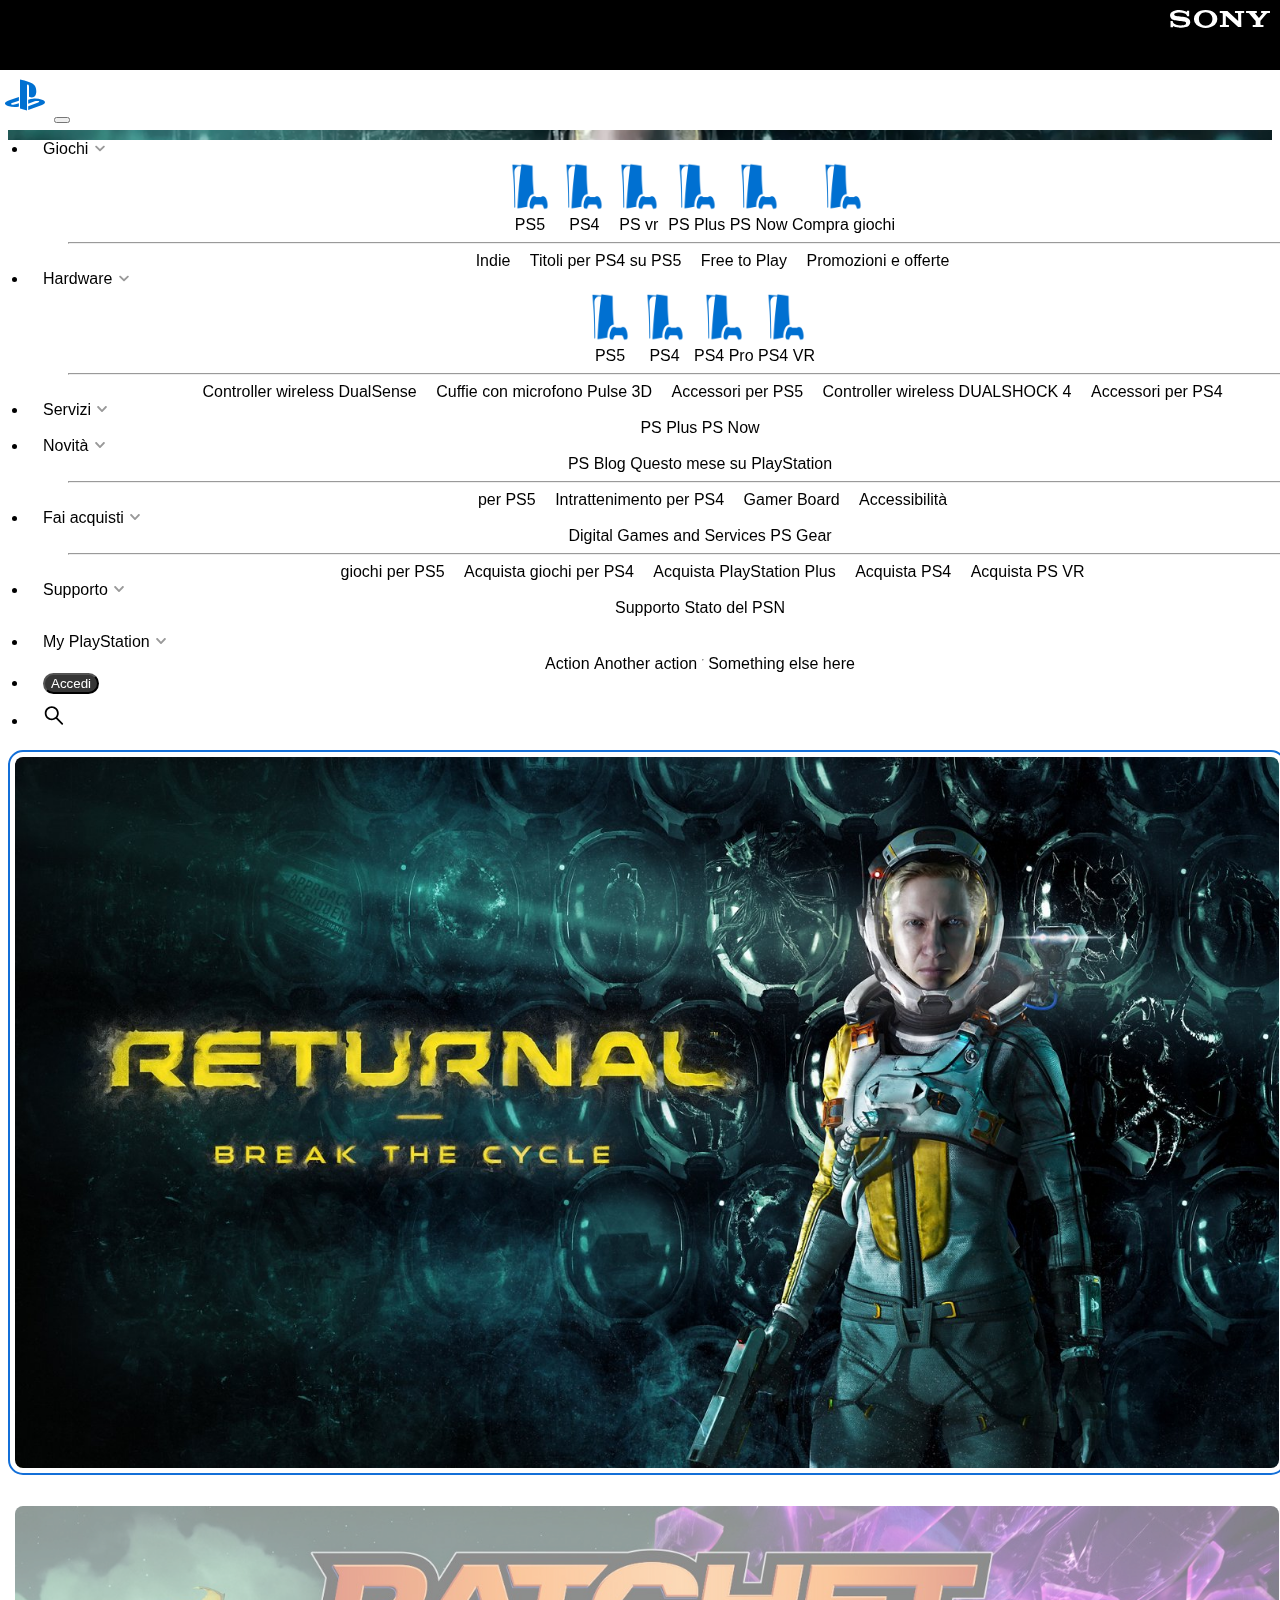
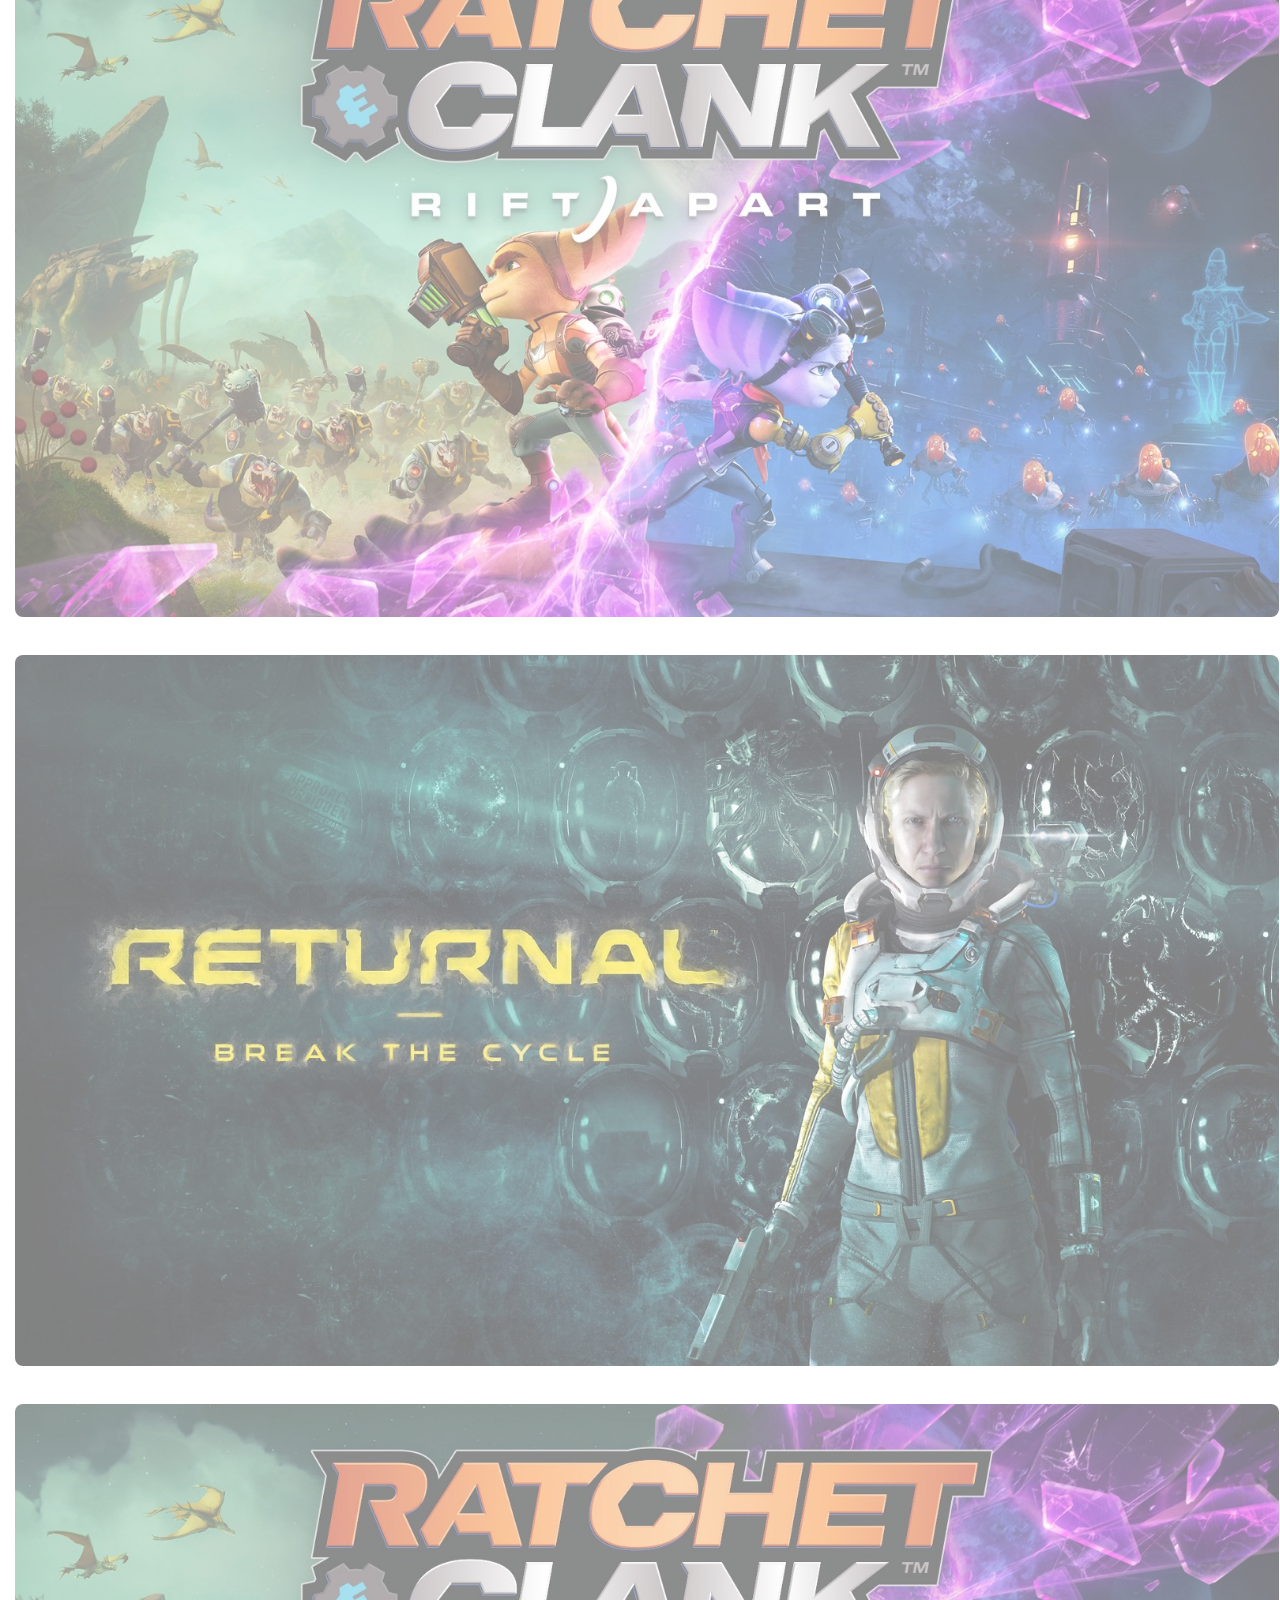
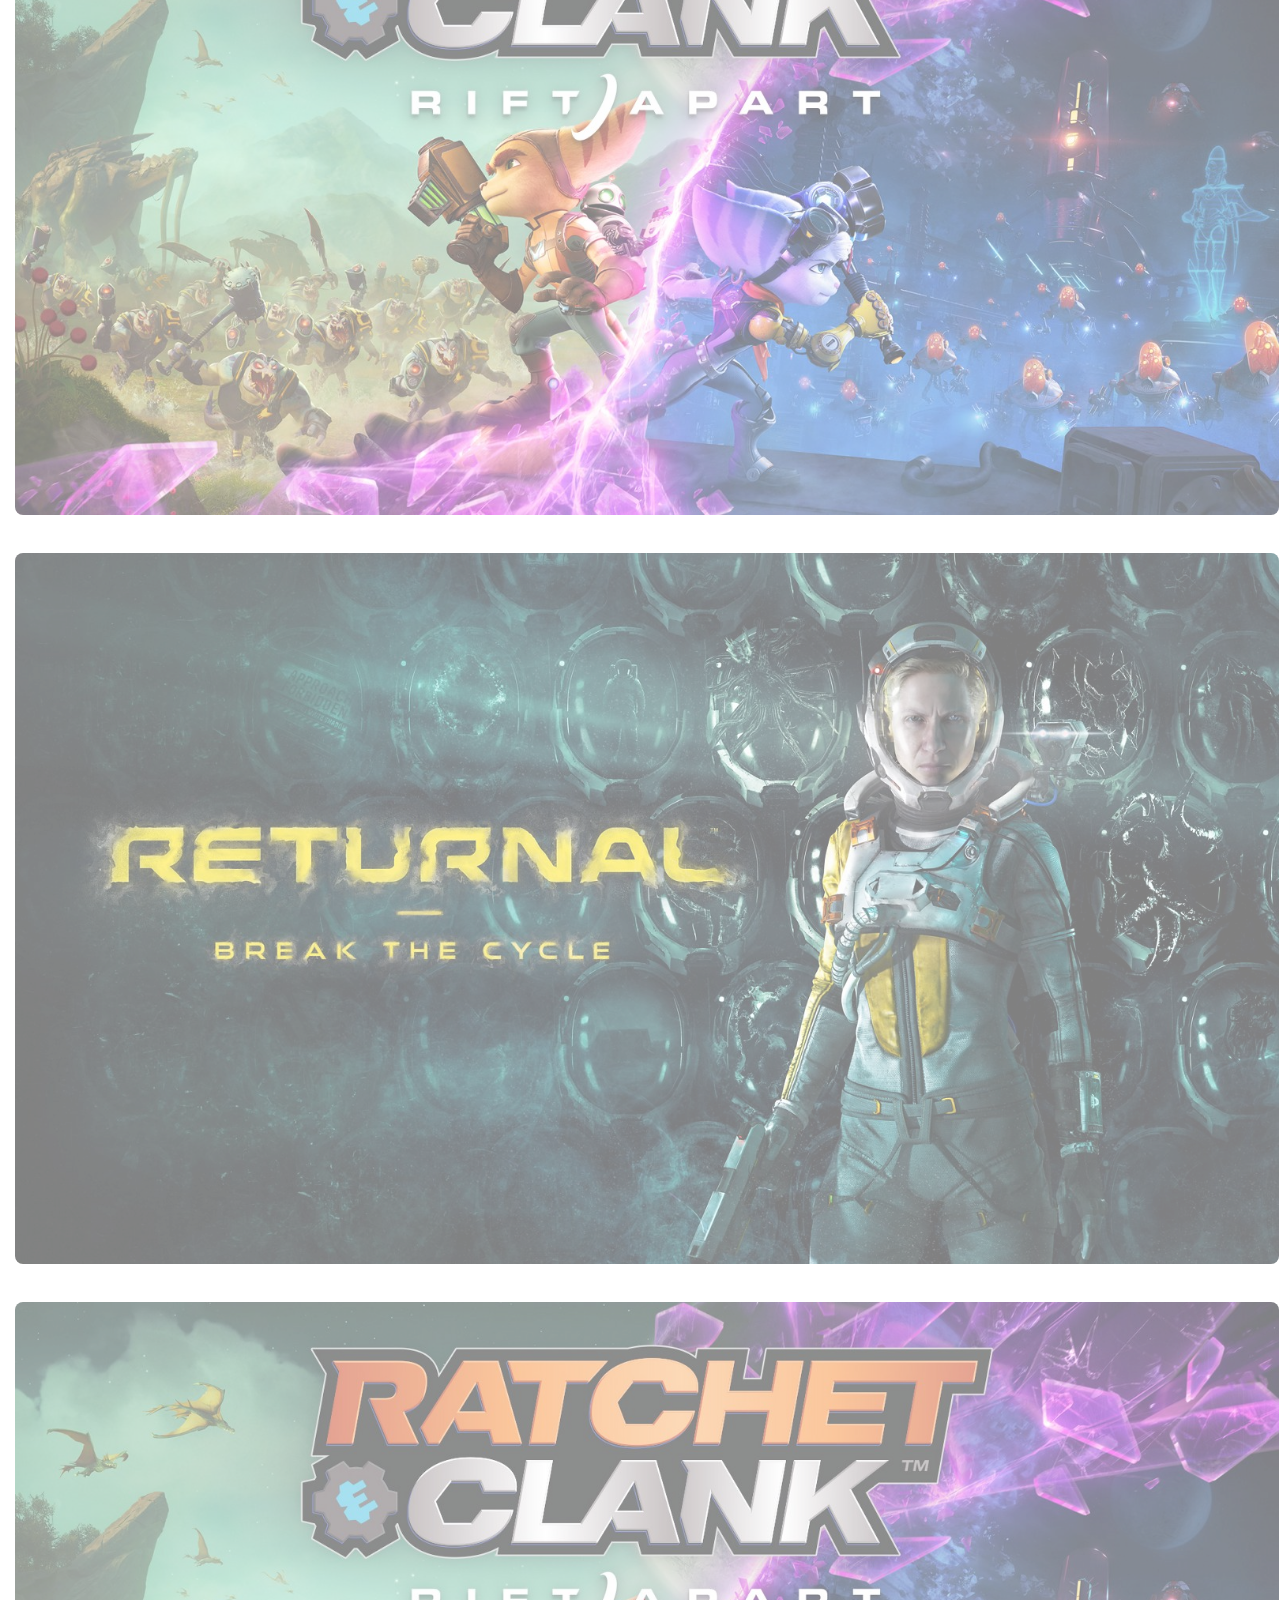
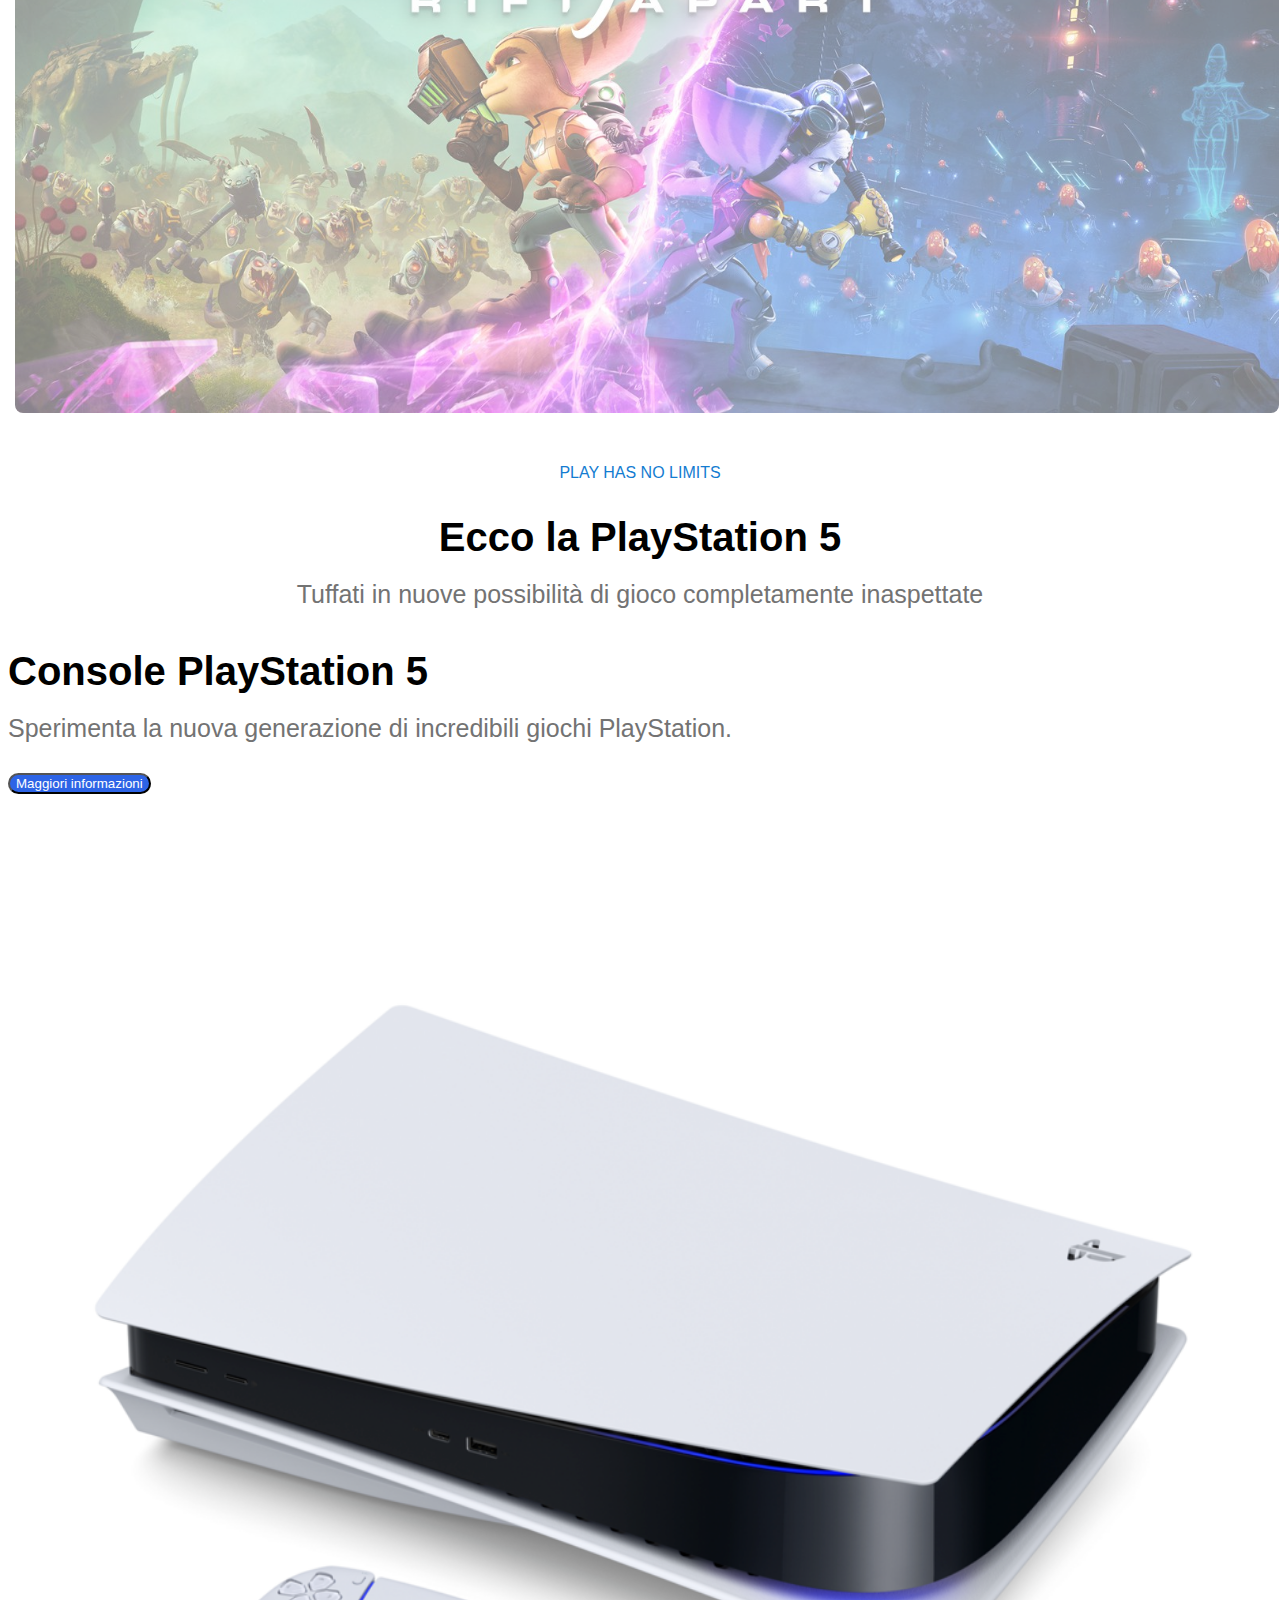
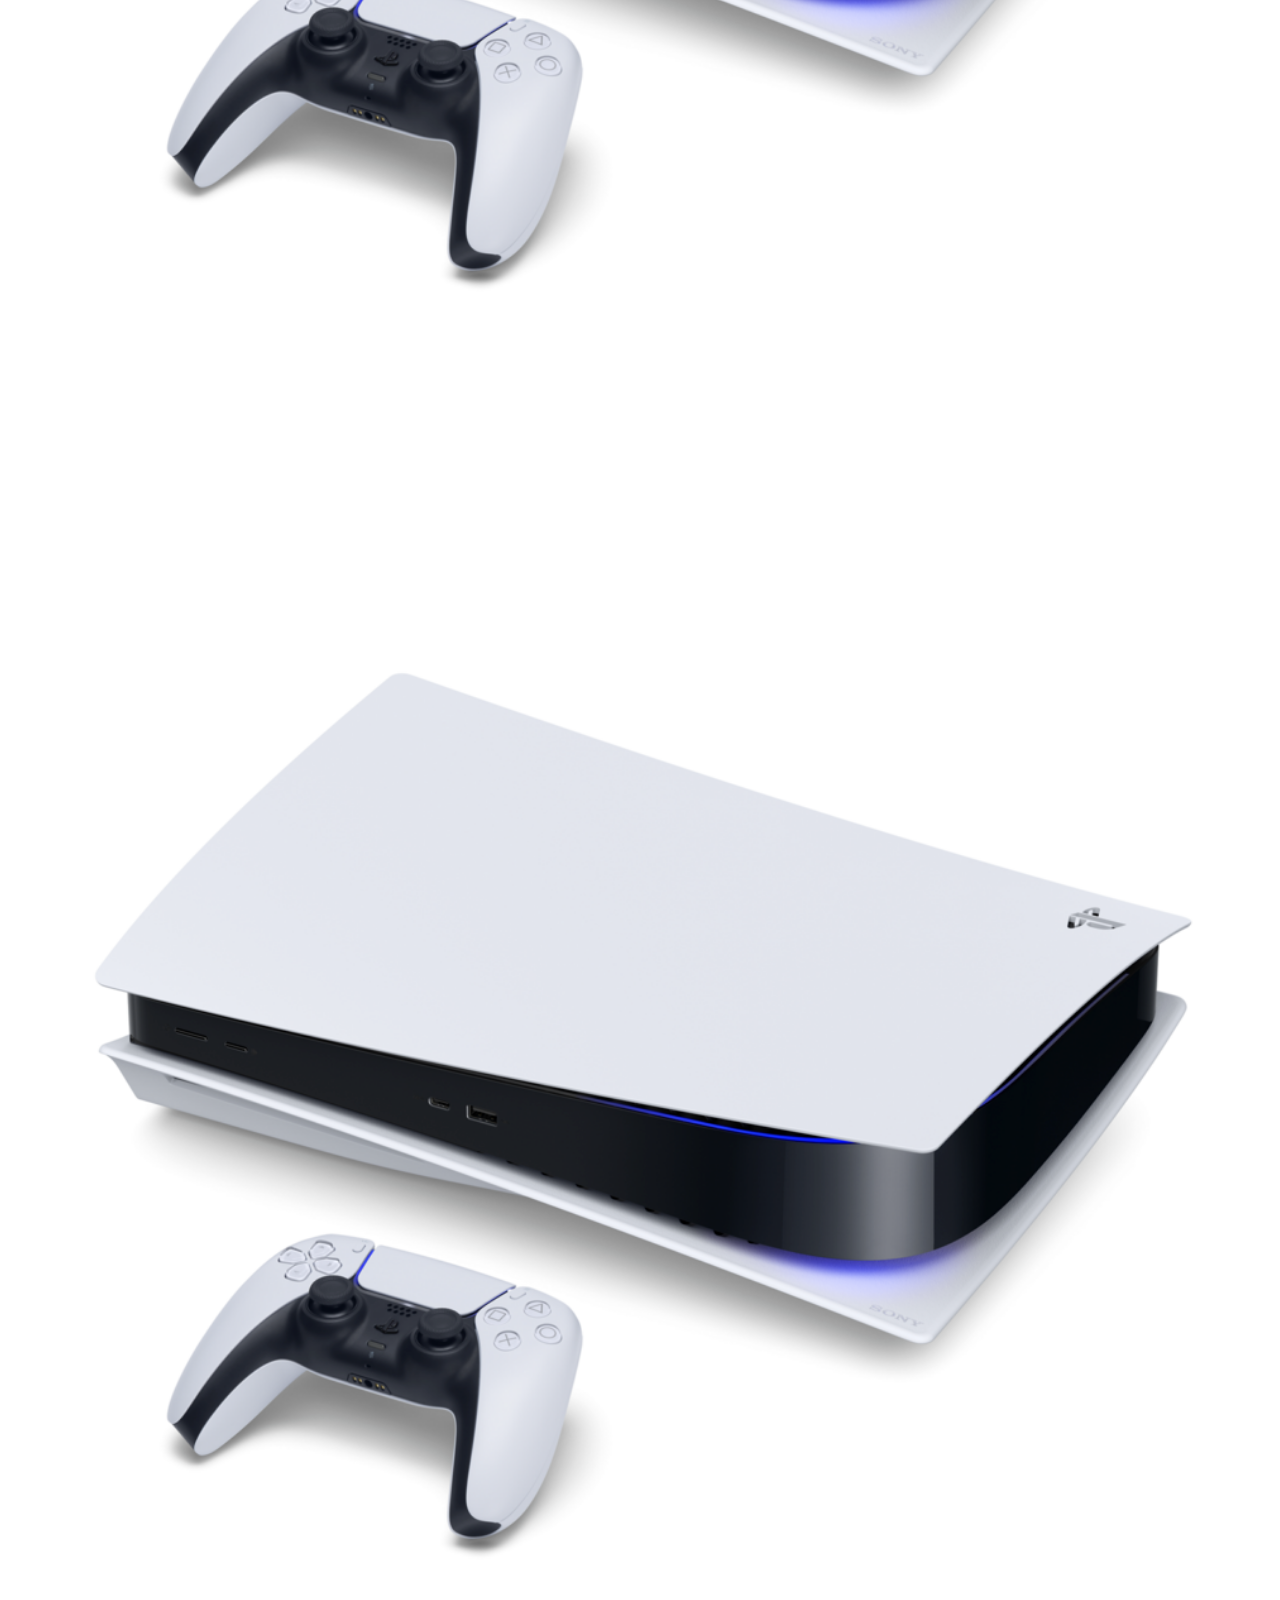
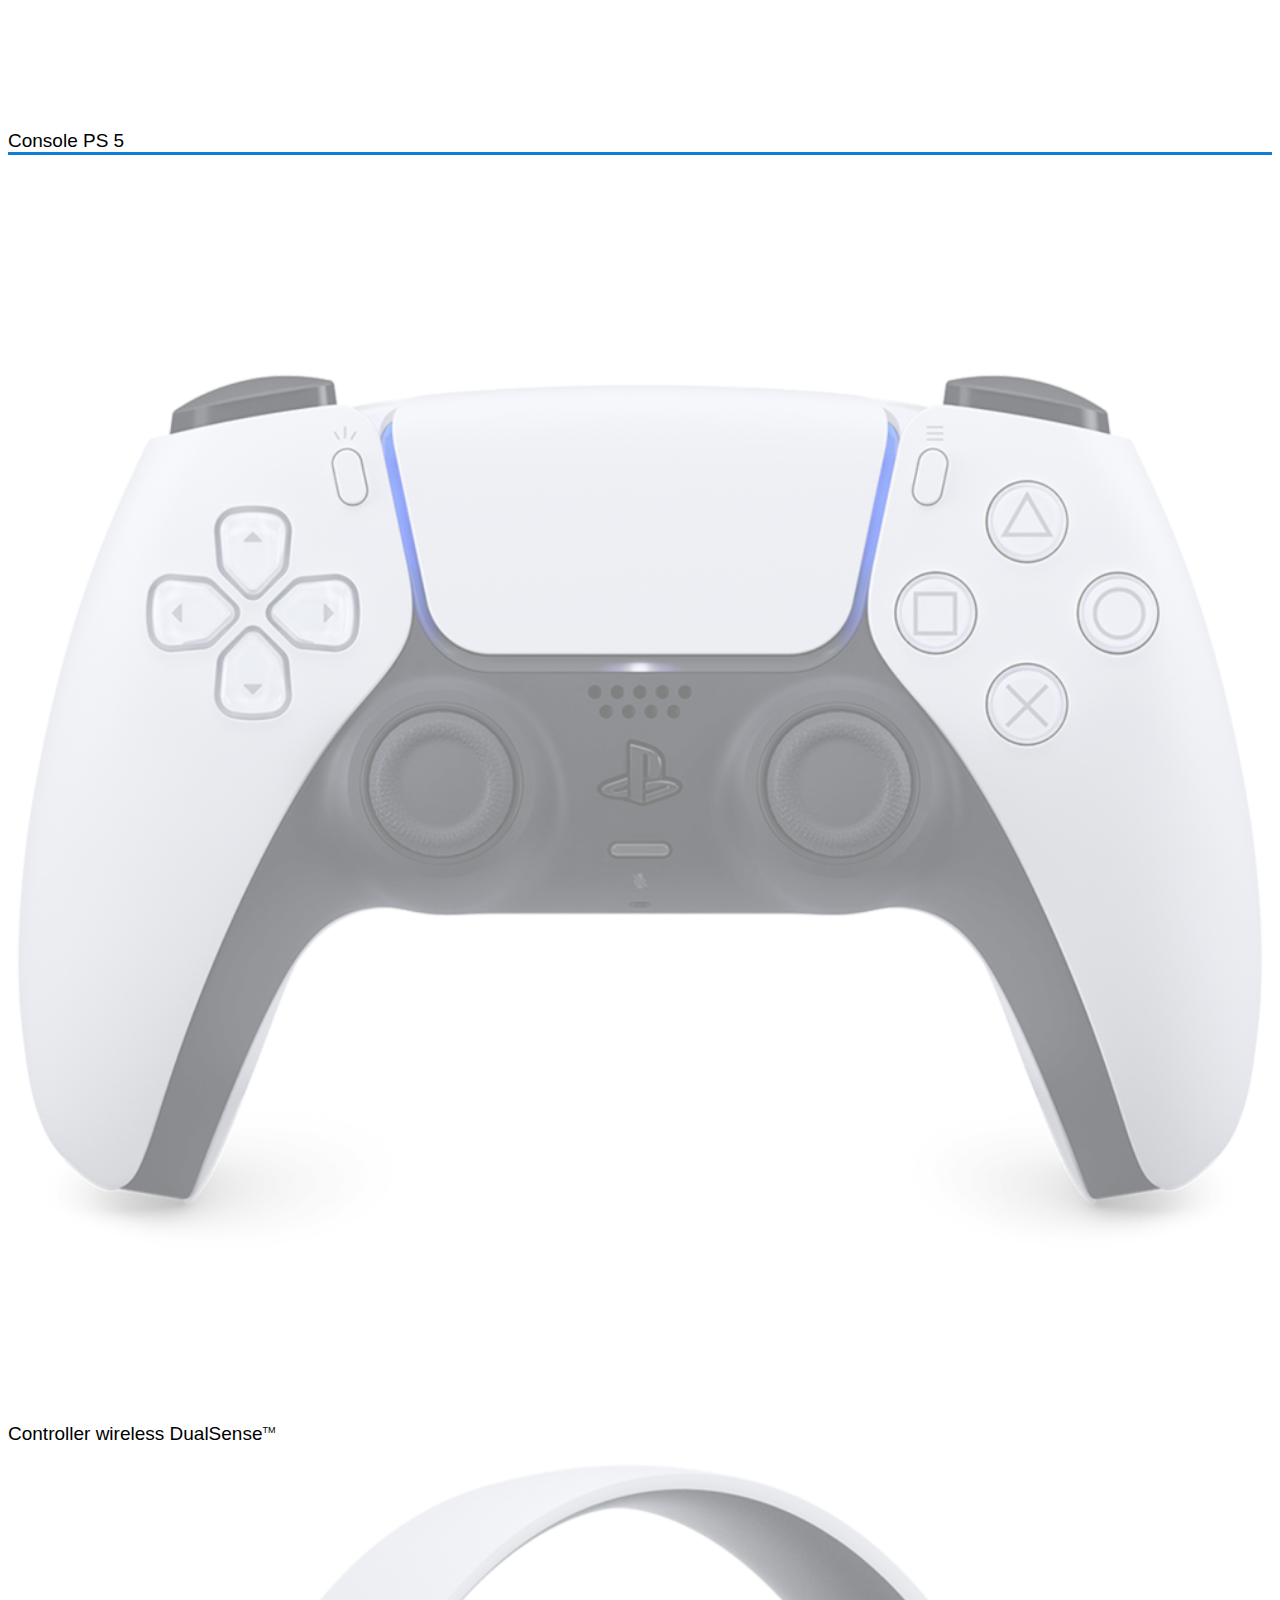
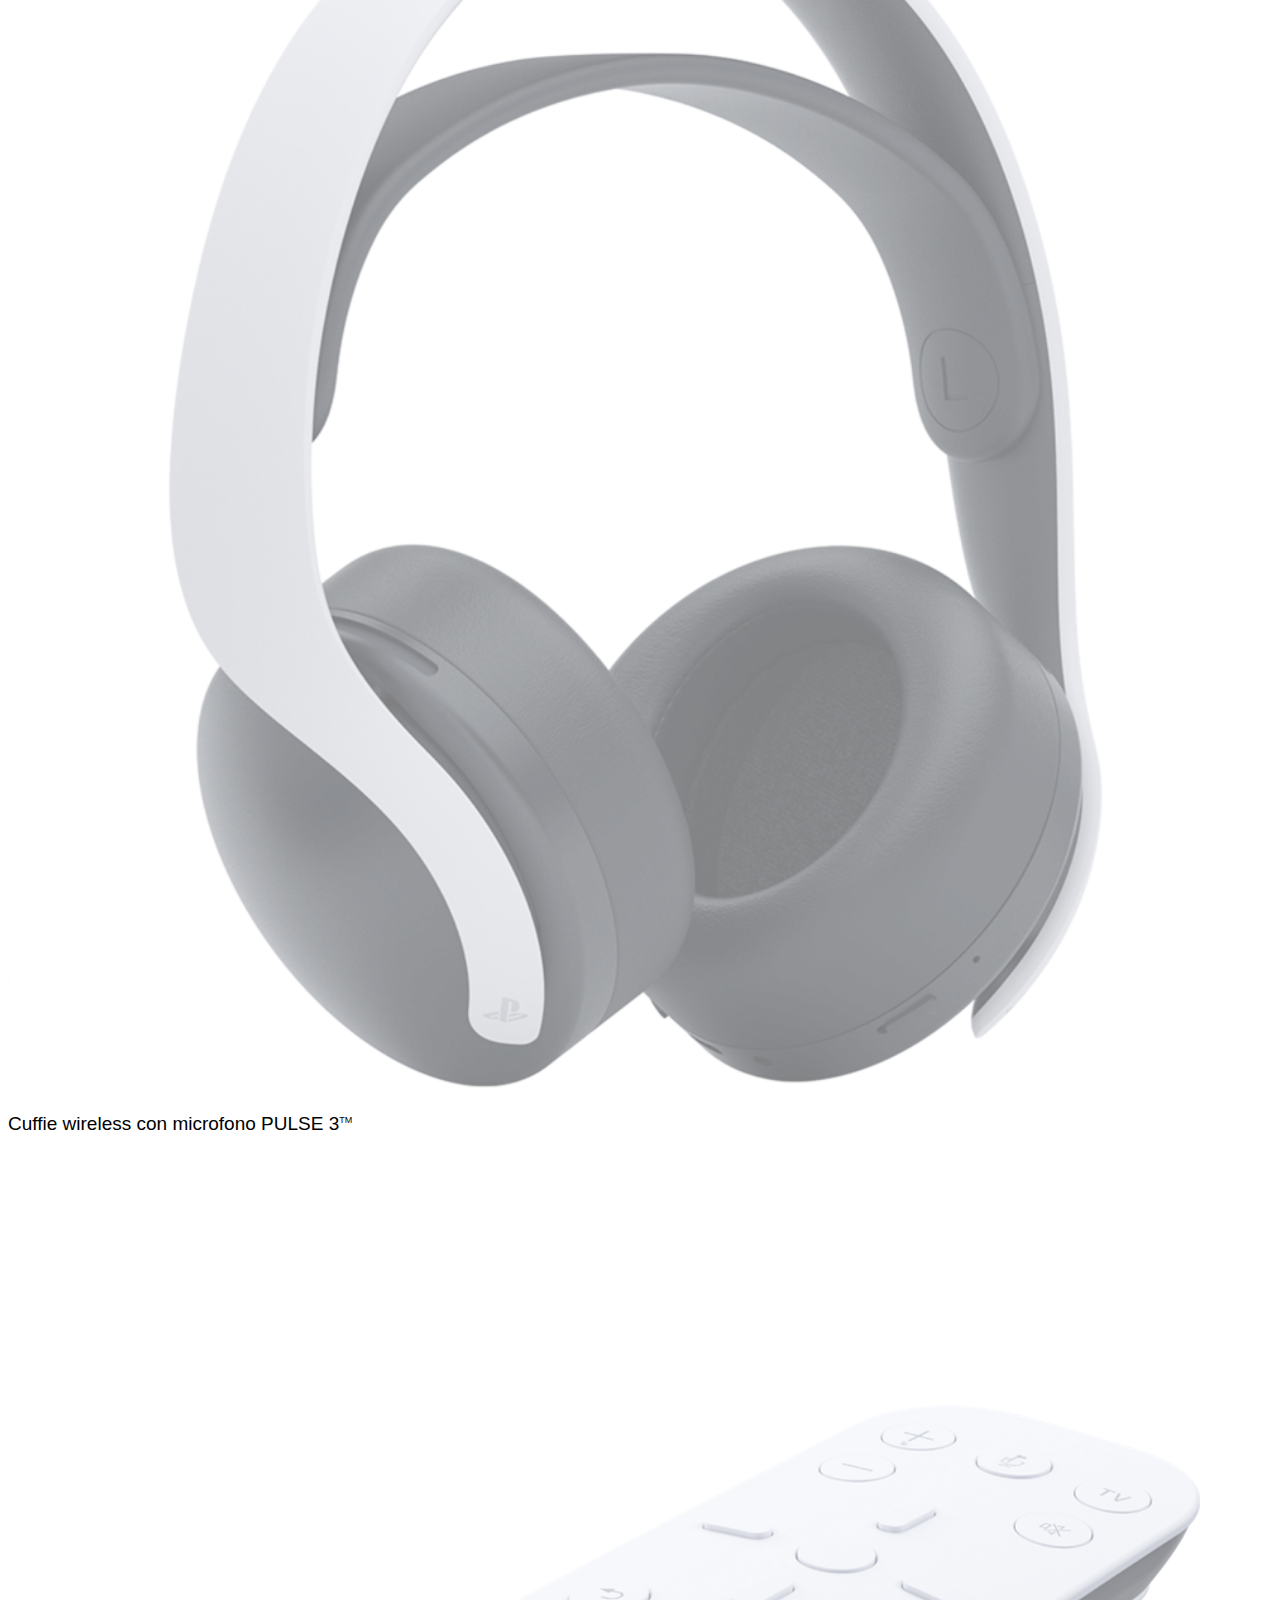
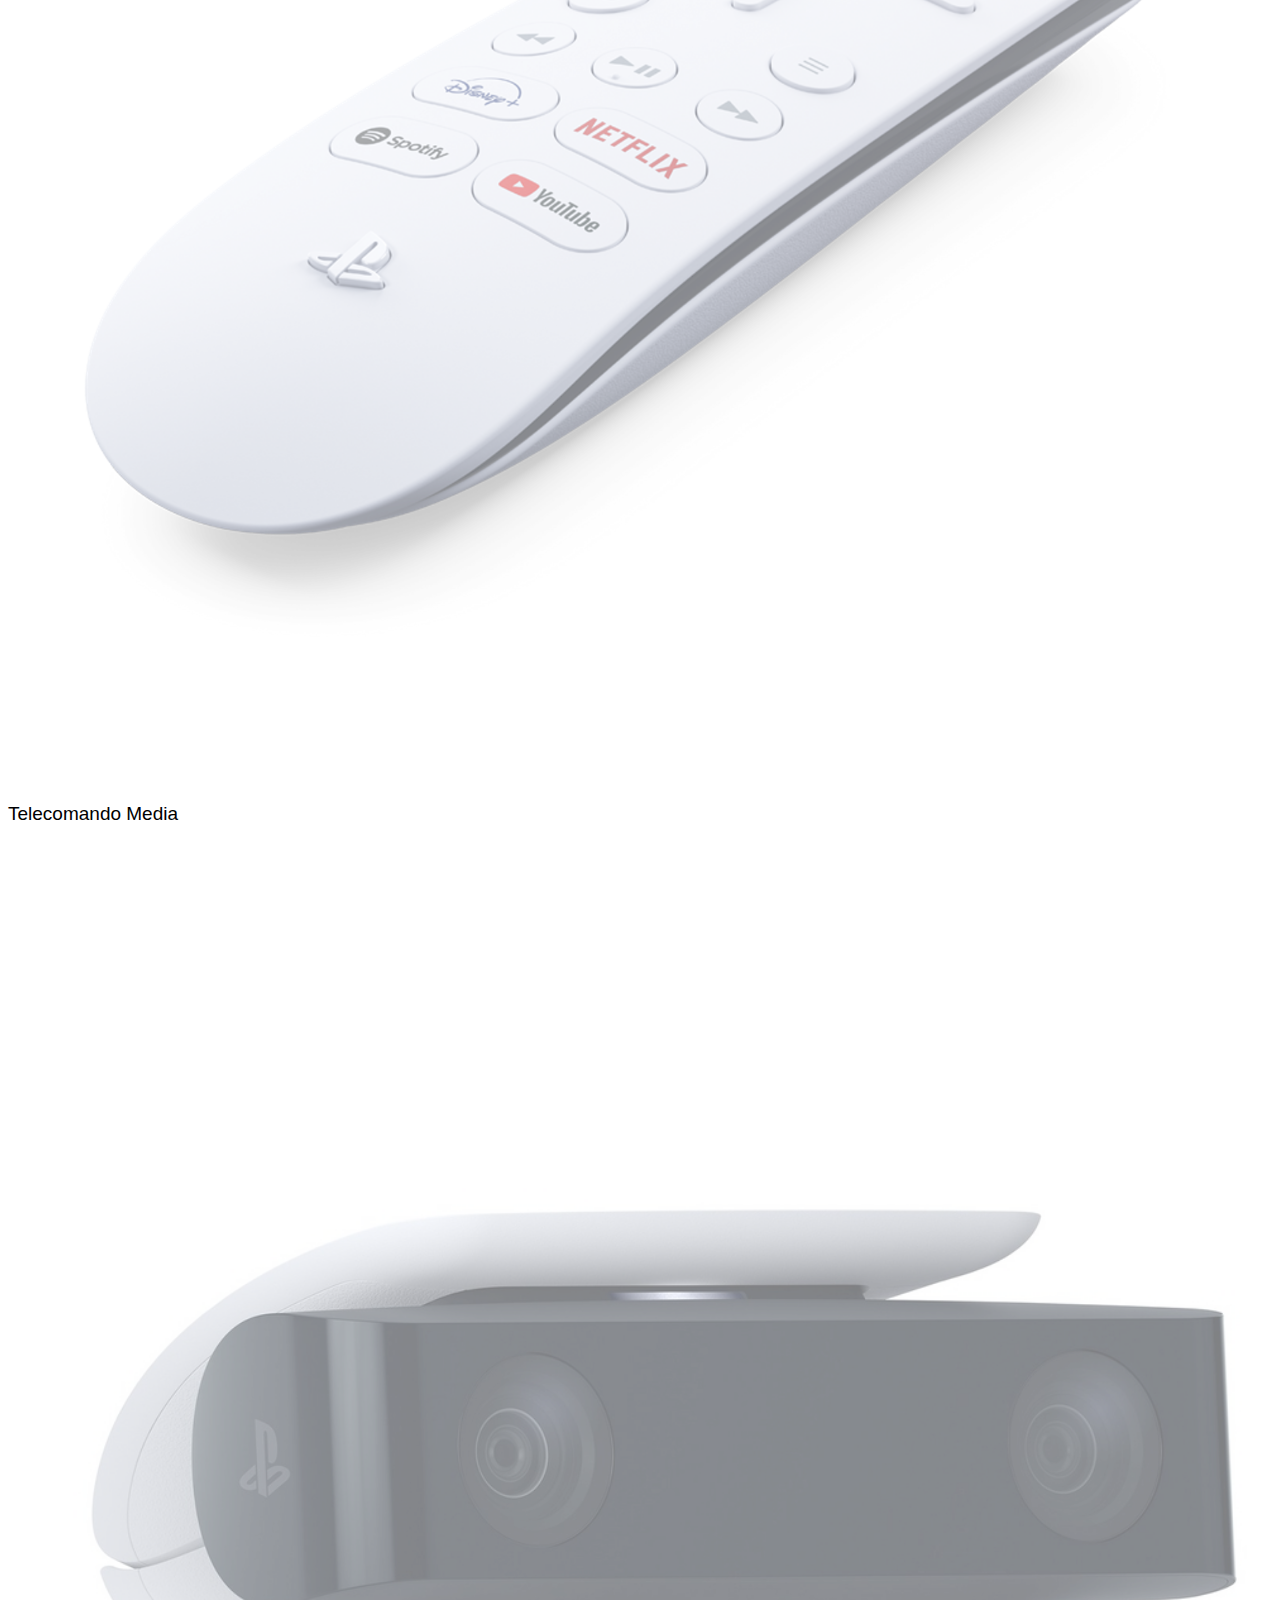
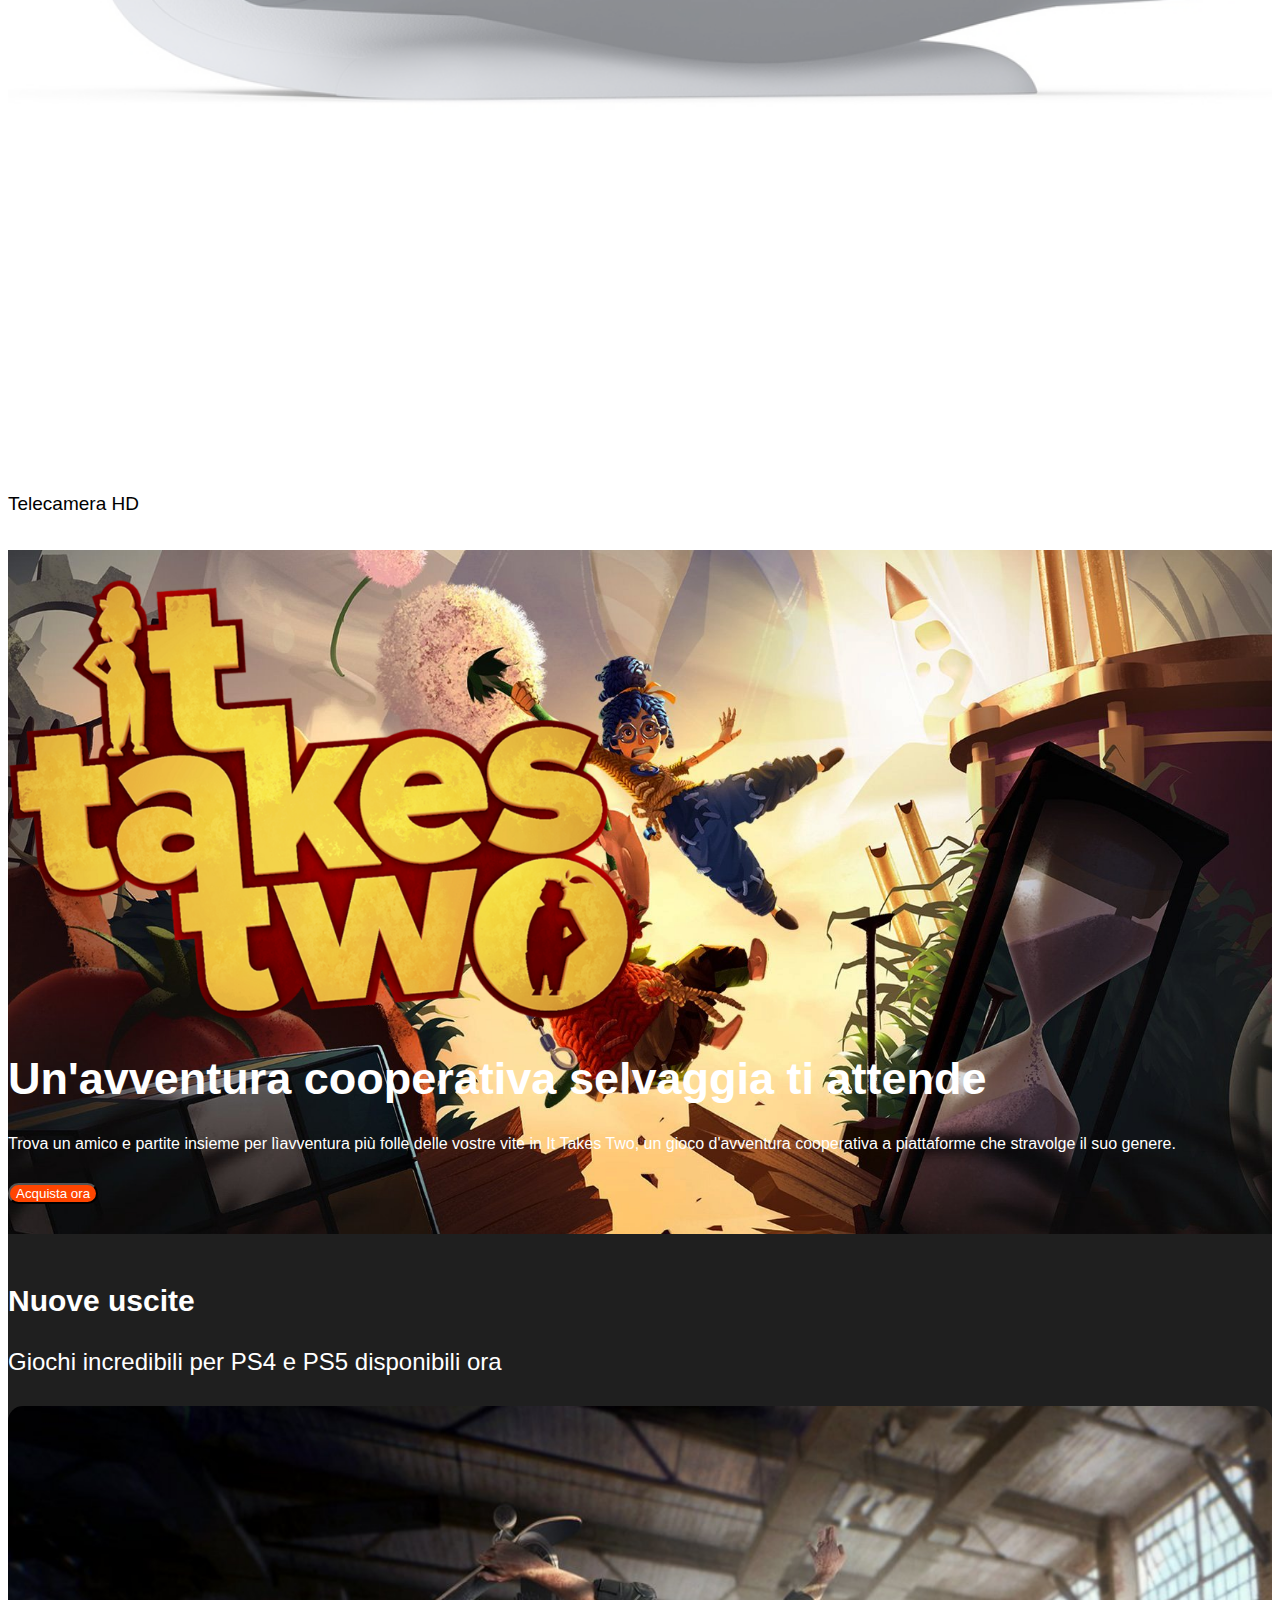
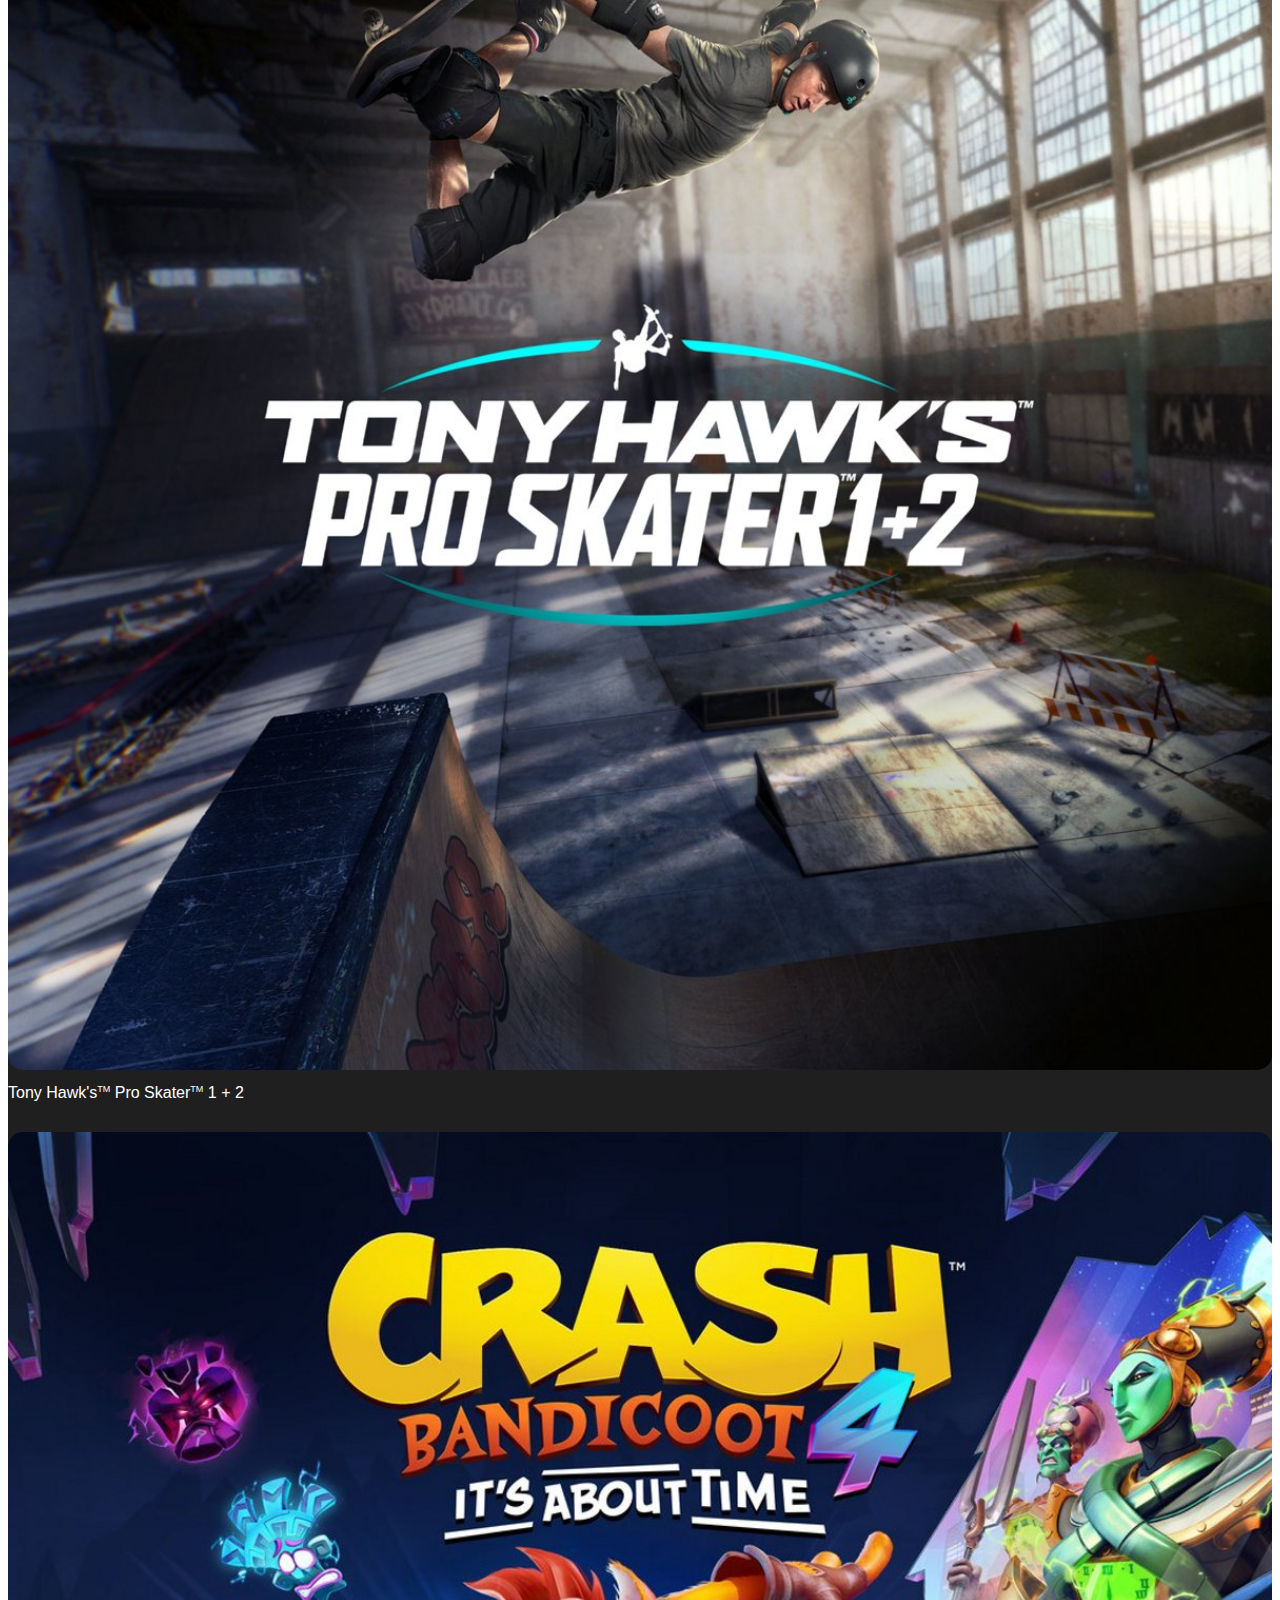
<file: bonus/index.html>
<!DOCTYPE html>
<html lang="en">
<head>
    <meta charset="UTF-8">
    <meta http-equiv="X-UA-Compatible" content="IE=edge">
    <meta name="viewport" content="width=device-width, initial-scale=1.0">
    <link href="https://cdn.jsdelivr.net/npm/bootstrap@5.1.3/dist/css/bootstrap.min.css" rel="stylesheet" integrity="sha384-1BmE4kWBq78iYhFldvKuhfTAU6auU8tT94WrHftjDbrCEXSU1oBoqyl2QvZ6jIW3" crossorigin="anonymous">
    <link rel="stylesheet" href="css/style.css">
    <title>Playstation replica</title>
</head>
<body>
    <!-- header  -->
    <header>
        <!-- logo -->
        <div id="logo">
            <img src="img/sony_logo.svg" alt="sony logo">
        </div>

        <!-- nav bar  -->
        <!-- BS component  -->
        <nav class="navbar navbar-expand-lg navbar-light bg-light">
            <!-- container added -->
            <div class="container-fluid">
                <a class="navbar-brand" href="#">
                    <img src="img/play_logo.svg" alt="play logo">
                </a>
                <button class="navbar-toggler" type="button" data-bs-toggle="collapse" data-bs-target="#navbarSupportedContent" aria-controls="navbarSupportedContent" aria-expanded="false" aria-label="Toggle navigation">
                    <span class="navbar-toggler-icon"></span>
                </button>

                <div class="collapse navbar-collapse" id="navbarSupportedContent">
                    <ul class="navbar-nav me-auto mb-2 mb-lg-0">
                        <li class="nav-item dropdown">
                            <a class="nav-link" href="#" id="navbarDropdown" role="button" data-bs-toggle="dropdown" aria-expanded="false">
                                Giochi 
                                <img class="ms-chevron-down"src="img/chevron-down-solid.svg" alt="chevron down">
                            </a>

                            <ul class="dropdown-menu" aria-labelledby="navbarDropdown">
                                <li>
                                    <a class="dropdown-item" href="#">
                                        <img src="img/play-menu-ico.png" alt="play ico">
                                        <span>PS5</span>
                                    </a>
                                </li>
                                <li>
                                    <a class="dropdown-item" href="#">
                                        <img src="img/play-menu-ico.png" alt="play ico">
                                        <span>PS4</span>
                                    </a>
                                </li>
                                <li>
                                    <a class="dropdown-item" href="#">
                                        <img src="img/play-menu-ico.png" alt="play ico">
                                        <span>PS vr</span>
                                    </a>
                                </li>
                                <li>
                                    <a class="dropdown-item" href="#">
                                        <img src="img/play-menu-ico.png" alt="play ico">
                                        <span>PS Plus</span>
                                    </a>
                                </li>
                                <li>
                                    <a class="dropdown-item" href="#">
                                        <img src="img/play-menu-ico.png" alt="play ico">
                                        <span>PS Now</span>
                                    </a>
                                </li>
                                <li>
                                    <a class="dropdown-item" href="#">
                                        <img src="img/play-menu-ico.png" alt="play ico">
                                        <span>Compra giochi </span>
                                    </a>
                                </li>
                                <hr class="dropdown-divider">
                                <ul class="dropdown-secondary-nav">
                                    <li><a class="dropdown-item" href="#"><span>Indie</span></a></li>
                                    <li><a class="dropdown-item" href="#"><span>Titoli per PS4 su PS5</span></a></li>
                                    <li><a class="dropdown-item" href="#"><span>Free to Play</span></a></li>
                                    <li><a class="dropdown-item" href="#"><span>Promozioni e offerte</span></a></li>
                                </ul>
                            </ul>  
                        </li>

                        <li class="nav-item dropdown">
                            <a class="nav-link " href="#" id="navbarDropdown" role="button" data-bs-toggle="dropdown" aria-expanded="false">
                            Hardware
                            <img class="ms-chevron-down"src="img/chevron-down-solid.svg" alt="chevron down">
                            </a>
                            
                            <ul class="dropdown-menu" aria-labelledby="navbarDropdown">
                                <li>
                                    <a class="dropdown-item" href="#">
                                        <img src="img/play-menu-ico.png" alt="play ico">
                                        <span>PS5</span>
                                    </a>
                                </li>
                                <li>
                                    <a class="dropdown-item" href="#">
                                        <img src="img/play-menu-ico.png" alt="play ico">
                                        <span>PS4</span>
                                    </a>
                                </li>
                                <li>
                                    <a class="dropdown-item" href="#">
                                        <img src="img/play-menu-ico.png" alt="play ico">
                                        <span>PS4 Pro</span>
                                    </a>
                                </li>
                                <li>
                                    <a class="dropdown-item" href="#">
                                        <img src="img/play-menu-ico.png" alt="play ico">
                                        <span>PS4 VR</span>
                                    </a>
                                </li>
                                <hr class="dropdown-divider">
                                <ul class="dropdown-secondary-nav">
                                    <li></i> <a class="dropdown-item" href="#"><span>Controller wireless DualSense</span></a></li>
                                    <li><a class="dropdown-item" href="#"><span>Cuffie con microfono Pulse 3D</span></a></li>
                                    <li><a class="dropdown-item" href="#"><span>Accessori per PS5</span></a></li>
                                    <li><a class="dropdown-item" href="#"><span>Controller wireless DUALSHOCK 4</span></a></li>
                                    <li><a class="dropdown-item" href="#"><span>Accessori per PS4</span></a></li>
                                </ul>
                            </ul>
                        </li>

                        <li class="nav-item dropdown">
                            <a class="nav-link " href="#" id="navbarDropdown" role="button" data-bs-toggle="dropdown" aria-expanded="false">
                            Servizi
                            <img class="ms-chevron-down"src="img/chevron-down-solid.svg" alt="chevron down">
                            </a>
                            <ul class="dropdown-menu" aria-labelledby="navbarDropdown">
                                <li><a class="dropdown-item" href="#"><span>PS Plus</span></a></li>
                                <li><a class="dropdown-item" href="#"><span>PS Now</span></a></li>
                            </ul>
                        </li>

                        <li class="nav-item dropdown">
                            <a class="nav-link " href="#" id="navbarDropdown" role="button" data-bs-toggle="dropdown" aria-expanded="false">
                            Novit&agrave;
                            <img class="ms-chevron-down"src="img/chevron-down-solid.svg" alt="chevron down">
                            </a>
                            <ul class="dropdown-menu" aria-labelledby="navbarDropdown">
                                <li><a class="dropdown-item" href="#">PS Blog</span></a></li>
                                <li><a class="dropdown-item" href="#"><span>Questo mese su PlayStation</span></a></li>
                                <hr class="dropdown-divider">
                                <ul class="dropdown-secondary-nav">
                                    <li><a class="dropdown-item" href="#"><span>per PS5</span></a></li>
                                    <li><a class="dropdown-item" href="#"><span>Intrattenimento per PS4</span></a></li>
                                    <li><a class="dropdown-item" href="#"><span>Gamer Board</span></a></li>
                                    <li><a class="dropdown-item" href="#"><span>Accessibilit&agrave;</span></a></li>
                                </ul>
                            </ul>
                        </li>

                        <li class="nav-item dropdown">
                            <a class="nav-link " href="#" id="navbarDropdown" role="button" data-bs-toggle="dropdown" aria-expanded="false">
                            Fai acquisti
                            <img class="ms-chevron-down"src="img/chevron-down-solid.svg" alt="chevron down">
                            </a>
                            <ul class="dropdown-menu" aria-labelledby="navbarDropdown">
                                <li><a class="dropdown-item" href="#">Digital Games and Services</a></li>
                                <li><a class="dropdown-item" href="#">PS Gear</a></li>
                                <hr class="dropdown-divider">
                                <ul class="dropdown-secondary-nav">
                                    <li><a class="dropdown-item" href="#"><span>giochi per PS5</span></a></li>
                                    <li><a class="dropdown-item" href="#"><span>Acquista giochi per PS4</span></a></li>
                                    <li><a class="dropdown-item" href="#"><span>Acquista PlayStation Plus</span></a></li>
                                    <li><a class="dropdown-item" href="#"><span>Acquista PS4</span></a></li>
                                    <li><a class="dropdown-item" href="#"><span>Acquista PS VR</span></a></li>
                                </ul>
                                
                            </ul>
                        </li>

                        <li class="nav-item dropdown">
                            <a class="nav-link " href="#" id="navbarDropdown" role="button" data-bs-toggle="dropdown" aria-expanded="false">
                            Supporto
                            <img class="ms-chevron-down"src="img/chevron-down-solid.svg" alt="chevron down">
                            </a>
                            <ul class="dropdown-menu" aria-labelledby="navbarDropdown">
                                <li><a class="dropdown-item" href="#">Supporto</a></li>
                                <li><a class="dropdown-item" href="#">Stato del PSN</a></li>
                            </ul>
                        </li>
                    </ul>

                    <form class="d-flex">
                        <ul class="navbar-nav me-auto mb-2 mb-lg-0">
                            <li class="nav-item dropdown">
                                <a class="nav-link" href="#" id="navbarDropdown" role="button" data-bs-toggle="dropdown" aria-expanded="false">
                                My PlayStation
                                <img class="ms-chevron-down"src="img/chevron-down-solid.svg" alt="chevron down">
                                </a>
                                <ul class="dropdown-menu" aria-labelledby="navbarDropdown">
                                <li><a class="dropdown-item" href="#">Action</a></li>
                                <li><a class="dropdown-item" href="#">Another action</a></li>
                                <li><hr class="dropdown-divider"></li>
                                <li><a class="dropdown-item" href="#">Something else here</a></li>
                                </ul>
                            </li>
                            <li>
                                <button class="btn ms-btn ms-bg-black">Accedi</button>
                            </li>
                            <li id=ms-lens>
                                <a href="#">
                                    <img class="ms-lens"src="img/lens.svg" alt="lens">
                                </a>
                            </li>
                        </ul>
                    </form>
              </div>
            </div>
        </nav>
    </header>

    <!-- jumbo  -->
    <div id="jumbo">
        <div id="ms-jumbo-container" class="container">
            <div id="ms-jumbo-text">
                <div class="row row-cols-sm-1 row-cols-lg-3">
                    <div class="col">
                        <img id="ms-returnal-logo" src="img/returnal-hero-banner-logo.png" alt="returnal logo">
                    </div>
                </div>
        
                <h1>Rompi il cerchio</h1>
        
                <div class="row row-cols-md-1 row-cols-lg-3">
                    <div class="col">
                        <p>
                            Rialzati dopo ogni sconfitta e affronta una nuova sfida con ogni rinascita in questo esplosivo thriler fantascientifico, disponibile in esclusiva su PS5.
                        </p>
                    </div>
                </div>
        
                <div class="row">
                    <div class="col">
                        <button class="btn ms-btn ms-bg-orangered">Acquista ora</button>
                    </div>
                </div>

            </div>
        </div>
    </div>

    <!-- games  -->
    <section id="games">
        <div class="container">
            <div class="row row-cols-2 row-cols-sm-3 row-cols-lg-6">
                <div class="col ">
                    <div class="game-img img-border active">
                        <a href="#">
                            <img src="img/returnal-listing-thumb-01-ps5.jpg" alt="returnal">
                        </a>
                    </div>
                </div>
                <div class="col">
                    <div class="game-img img-border">
                        <a href="#">
                            <img class="opaque-img" src="img/ratchet-and-clank-rift-apart-keyart.jpg" alt="ratchet and clank">
                        </a>
                    </div>
                </div>
                <div class="col">
                    <div class="game-img img-border">
                        <a href="#">
                            <img class="opaque-img" src="img/returnal-listing-thumb-01-ps5.jpg" alt="returnal">
                        </a>
                    </div>
                </div>
                <div class="col">
                    <div class="game-img img-border">
                        <a href="#">
                            <img class="opaque-img" src="img/ratchet-and-clank-rift-apart-keyart.jpg" alt="ratchet and clank">
                        </a>
                    </div>
                </div>
                <div class="col">
                    <div class="game-img img-border">
                        <a href="#">
                            <img class="opaque-img" src="img/returnal-listing-thumb-01-ps5.jpg" alt="returnal">
                        </a>
                    </div>
                </div>
                <div class="col">
                    <div class="game-img img-border">
                        <a href="#">
                            <img class="opaque-img" src="img/ratchet-and-clank-rift-apart-keyart.jpg" alt="ratchet and clank">
                        </a>
                    </div>
                </div>
            </div>
        </div>
    </section>

    <!-- main part  -->
    <main>
        <!-- section playstation 5  -->
        <section id="playstation-5">
            <div class="container">
                <!-- title  -->
                <div class="section-title">
                    <span class="blue">PLAY HAS NO LIMITS</span>
                    <h2>Ecco la PlayStation 5</h2>
                    <span class="grey">Tuffati in nuove possibilit&agrave; di gioco completamente inaspettate
                    </span>
                </div>

                <!-- content  -->
                <div class="row row-cols-1 row-cols-md-2 align-items-center">
                    <div class="col">
                        <div class="content">
                            <h2>Console PlayStation 5</h2>
                            <span class="grey thin">Sperimenta la nuova generazione di incredibili giochi PlayStation.</span>
                            <button class="btn ms-btn ms-bg-blue">Maggiori informazioni</button>
                        </div>
                    </div>
                    <div class="col">
                        <div class="content">
                            <img src="img/playstation-5-thumb.png" alt="playstation 5">
                        </div>
                    </div>
                </div>

                <div class="row row-cols-3 row-cols-md-5 text-center">
                    <div class="col">
                        <div class="console-item item-active">
                            <a href="#"> 
                                <img src="img/playstation-5-thumb.png" alt="playstation 5">
                                <span class="item-description">
                                    Console PS 5
                                </span>
                            </a>
                        </div>
                    </div>
                    <div class="col">
                        <div class="console-item">
                            <a href="#">
                                <img class="opaque-img" src="img/joypad-thumb.png" alt="joypad">
                                <span class="item-description">
                                    Controller wireless DualSense<sup>TM</sup>
                                </span>
                            </a>
                        </div>
                    </div>
                    <div class="col">
                        <div class="console-item">
                            <a href="#">
                                <img class="opaque-img" src="img/headset-thumb.png" alt="headset">
                                <span class="item-description">
                                    Cuffie wireless con microfono PULSE 3<sup>TM</sup>
                                </span>
                            </a>
                        </div>
                    </div>
                    <div class="col">
                        <div class="console-item">
                            <a href="#">
                                <img class="opaque-img" src="img/remote-thumb.png" alt="remote">
                                <span class="item-description">
                                    Telecomando Media
                                </span>
                            </a>
                        </div>
                    </div>
                    <div class="col">
                        <div class="console-item">
                            <a href="#">
                                <img class="opaque-img" src="img/camera-thumb.jpg" alt="camera">
                                <span class="item-description">
                                    Telecamera HD
                                </span>
                            </a>
                        </div>
                    </div>
                </div>
            </div>
        </section>

        <!-- section it takes two  -->
        <section id="it-takes-two">
            <div class="container">
                <div id="ms-game-container">
                    <div class="row row-cols-1 row-cols-lg-2">
                        <div class="col">
                            <img id="game-logo" src="img/it-takes-two-logo.png" alt="">
                        </div>
                    </div>
    
                    <div class="row row-cols-md-1 row-cols-lg-3">
                        <div class="col">
                            <h1>Un'avventura cooperativa selvaggia ti attende</h1>
                        </div>
                    </div>
    
                    <div class="row row-cols-md-1 row-cols-lg-3">
                            <div class="col">
                                <p>
                                    Trova un amico e partite insieme per lìavventura pi&ugrave; folle delle vostre vite in It Takes Two, un gioco d'avventura cooperativa a piattaforme che stravolge il suo genere.
                                </p>
                            </div>
                        </div>
                
                        <div class="row">
                            <div class="col">
                                <button class="btn ms-btn ms-bg-orangered">Acquista ora</button>
                            </div>
                        </div>
                </div>
            </div>
        </section>

        <!-- section new releases  -->
        <section id="new">
            <div class="container">
                <div class="title">
                    <h3>Nuove uscite</h3>
    
                    <span>Giochi incredibili per PS4 e PS5 disponibili ora </span>
                </div>

                <div class="row row-cols-2 row-cols-sm-3 row-cols-lg-6">
                    <div class="col">
                        <div class="game-item">
                            <a href="#">
                                <img src="img/tony-hawks-pro-skater-1-2-store-art.jpg" alt="tony howks">
                                <span>
                                    Tony Hawk's<sup>TM</sup> Pro Skater<sup>TM</sup> 1 + 2
                                </span>
                            </a>
                        </div>
                    </div>
                    <div class="col">
                        <div class="game-item">
                            <a href="#">
                                <img src="img/crash-bandicoot-4-its-about-time-store-art.jpg" alt="crash bandicoot">
                                <span>
                                    Crash Bandicoot 4: It's About Time
                                </span>
                            </a>
                        </div>
                    </div>
                    <div class="col">
                        <div class="game-item">
                            <a href="#">
                                <img src="img/tony-hawks-pro-skater-1-2-store-art.jpg" alt="tony howks">
                                <span>
                                    Tony Hawk's<sup>TM</sup> Pro Skater<sup>TM</sup> 1 + 2
                                </span>
                            </a>
                        </div>
                    </div>
                    <div class="col">
                        <div class="game-item">
                            <a href="#">
                                <img src="img/crash-bandicoot-4-its-about-time-store-art.jpg" alt="crash bandicoot">
                                <span>
                                    Crash Bandicoot 4: It's About Time
                                </span>
                            </a>
                        </div>
                    </div>
                    <div class="col">
                        <div class="game-item">
                            <a href="#">
                                <img src="img/tony-hawks-pro-skater-1-2-store-art.jpg" alt="tony howks">
                                <span>
                                    Tony Hawk's<sup>TM</sup> Pro Skater<sup>TM</sup> 1 + 2
                                </span>
                            </a>
                        </div>
                    </div>
                    <div class="col">
                        <div class="game-item">
                            <a href="#">
                                <img src="img/crash-bandicoot-4-its-about-time-store-art.jpg" alt="crash bandicoot">
                                <span>
                                    Crash Bandicoot 4: It's About Time
                                </span>
                            </a>
                        </div>
                    </div>
                </div>

                <div class="row row-cols-2 row-cols-sm-3 row-cols-lg-6">
                    <div class="col">
                        <div class="game-item">
                            <a href="#">
                                <img src="img/tony-hawks-pro-skater-1-2-store-art.jpg" alt="tony howks">
                                <span>
                                    Tony Hawk's<sup>TM</sup> Pro Skater<sup>TM</sup> 1 + 2
                                </span>
                            </a>
                        </div>
                    </div>
                    <div class="col">
                        <div class="game-item">
                            <a href="#">
                                <img src="img/crash-bandicoot-4-its-about-time-store-art.jpg" alt="crash bandicoot">
                                <span>
                                    Crash Bandicoot 4: It's About Time
                                </span>
                            </a>
                        </div>
                    </div>
                    <div class="col">
                        <div class="game-item">
                            <a href="#">
                                <img src="img/tony-hawks-pro-skater-1-2-store-art.jpg" alt="tony howks">
                                <span>
                                    Tony Hawk's<sup>TM</sup> Pro Skater<sup>TM</sup> 1 + 2
                                </span>
                            </a>
                        </div>
                    </div>
                    <div class="col">
                        <div class="game-item">
                            <a href="#">
                                <img src="img/crash-bandicoot-4-its-about-time-store-art.jpg" alt="crash bandicoot">
                                <span>
                                    Crash Bandicoot 4: It's About Time
                                </span>
                            </a>
                        </div>
                    </div>
                    <div class="col">
                        <div class="game-item">
                            <a href="#">
                                <img src="img/tony-hawks-pro-skater-1-2-store-art.jpg" alt="tony howks">
                                <span>
                                    Tony Hawk's<sup>TM</sup> Pro Skater<sup>TM</sup> 1 + 2
                                </span>
                            </a>
                        </div>
                    </div>
                    <div class="col">
                        <div class="game-item">
                            <a href="#">
                                <img src="img/crash-bandicoot-4-its-about-time-store-art.jpg" alt="crash bandicoot">
                                <span>
                                    Crash Bandicoot 4: It's About Time
                                </span>
                            </a>    
                        </div>
                    </div>
                </div>

            </div>
        </section>

        <!-- section playstation 4  -->
        <section id="playstation-4">
            <div class="container">
                <!-- title  -->
                <div class="section-title">
                    <h2>Esplora PlayStation<sup>&#9415;</sup> 4 </h2>
                    <span>Giochi incredibili e intrattenimento senza fine.
                    </span>
                    <span>Non c'&egrave; mai stato un momento migliore per giocare sulla tua PS4.
                    </span>
                </div>

                <!-- content  -->
                <div class="row row-cols-1 row-cols-md-3">
                    <div class="col">
                        <div class="ps4-item">
                            <a href="#">
                                <img src="img/ps4-slim-homepage-image-block.jpg" alt="ps4">
                            </a>

                            <h2>PlayStation 4</h2>

                            <span>Giochi incredibili live su PS4, con 1 TB di spazio di archiviazione.</span>

                            <button class="btn ms-btn ms-bg-blue">Scopri di pi&ugrave;</button>
                        </div>
                    </div>

                    <div class="col">
                        <div class="ps4-item">
                            <a href="#">
                                <img src="img/double11-202010-tw-psvr.jpg" alt="playstation vr">
                            </a>

                            <h2>PlayStation VR</h2>

                            <span>Oltre 500 titoli ed esperienze di gioco. Scoprili tutti.</span>

                            <button class="btn ms-btn ms-bg-blue">Scopri di pi&ugrave;</button>
                        </div>
                    </div>

                    <div class="col">
                        <div class="ps4-item">
                            <a href="#">
                                <img src="img/dualshock-4-listing-thumb.jpg" alt="dualshock 4">
                            </a>

                            <h2>Accessori</h2>

                            <span>Migliora la tua espperienza PS4 con una gamma di accessori ufficiali.</span>

                            <button class="btn ms-btn ms-bg-blue">Scopri di pi&ugrave;</button>
                        </div>
                    </div>
                </div>

            </div>
        </section>

        <!-- section playstation plus -->
        <section id="playstation-plus">
            <div class="container">
                <div class="row">
                    <div class="col">
                        <div class="ps-text">
                            <img id="ps-logo" src="img/ps-plus-logo.png" alt="ps plus logo"> 

                            <span>
                                Migliora la tua esperienza PlayStation con l'accesso a multigiocatore online, giochi mensili, sconti esclusivi e altro ancora.
                            </span>

                            <button class="btn ms-btn ms-btn-blue-white">Esplora PlayStation Plus</button>
                        </div>
                    </div>

                    <div class="col d-none d-md-block">
                        <img id="ps-plus" src="img/ps-plus-april-monthly-games-featured-image-block.png" alt="ps plus img">
                    </div>
                </div>
            </div>
        </section>

        <!-- section new discounts  -->
        <section id="discounts">
            <div class="container">
                <!-- title  -->
                <div class="section-title">
                    <h2>
                        Nuovi sconti sul PlayStation Store
                    </h2>

                    <span class="grey">Sconti pazzeschi, collezioni curate e saldi stagionati su PS5, PS4 e PS VR, tutti in un unico posto.
                    </span>
                </div>

                <!-- content  -->
                <div class="row row-cols-1 row-cols-md-3">
                    <div class="col">
                        <a class="ps-store">
                            <img src="img/playstation-store-games-under-20-spotlight.jpg" alt="ps store under 20">
                        </a>
                    </div>
                    <div class="col">
                        <a class="ps-store">
                            <img src="img/playstation-store-golden-week-sale-spotlight.jpg" alt="ps store golden week">
                        </a>
                    </div>
                    <div class="col">
                        <a class="ps-store">
                            <img src="img/playstation-store-free-to-play-spotlight.png" alt="ps store free to play">
                        </a>
                    </div>
                </div>
            </div>
        </section>

        <!-- section playstation now  -->
        <section id="playstation-now">
            <div class="container">
                <div class="row">
                    <div class="col">
                        <div class="ps-text">
                            <img id="ps-logo" src="img/ps-now-logo-two-column.png" alt="ps now logo"> 

                            <span>
                                Ottieni l'accesso immediato a una vastissima raccolta di oltre 800 giochi per PS4, PS3 e PS2 su PS4 o PC Windows, con nuovi titoli aggiunti ogni mese.
                            </span>

                            <button class="btn ms-btn ms-btn-black-white">Esplora PlayStation Now</button>
                        </div>
                    </div>

                    <div class="col d-none d-md-block">
                        <img id="ps-now" src="img/ps-now-april-featured-image-block.png" alt="ps now img">
                    </div>
                </div>
            </div>
        </section>

        <!-- section social media channels -->
        <section id="social">
            <div class="container">
                <!-- title  -->
                <div class="section-title">
                    <h2>
                        Seguici sui social media
                    </h2>
                </div>

                <!-- content  -->
                <div id="social-channels">
                    <a href="#">
                        <img src="img/twitter.jpg" alt="twitter logo">
                    </a>
        
                    <a href="#">
                        <img src="img/facebook.jpg" alt="facebook logo">
                    </a>
                    
                    <a href="#">
                        <img src="img/instagram.jpg" alt="instagram logo">
                    </a>
                    
                    <a href="#">
                        <img src="img/youtube.png" alt="youtube logo">
                    </a>
                </div>
            </div>
        </section>

    </main>

    <!-- footer  -->
    <footer>
        <div class="container">
            <div id="ms-footer-container">

                <div class="row row-cols-1 row-cols-lg-2">
                    <div class="col">
                        <div id="brand-area">
                            <img src="img/ps-footer.svg" alt="ps logo">
    
                            <div id=language-area>
                                <a href="#">
                                    <img id="globe"src="img/language-globe.svg" alt="langiage globe">
                                    <span>
                                        Country / Region : Italy
                                    </span>
                                </a>
                            </div>
                        </div>
                    </div>
    
                    <div class="col">
                        <div class="row row-cols-1 row-cols-md-3">
                            <div class="col">
                                <ul>
                                    <li><a href="#">Supporto</a></li>
                                    <li><a href="#">Informativa sulla privacy e sui cookie</a></li>
                                    <li><a href="#">Termini di utilizzo del sito Web</a></li>
                                    <li><a href="#">PlayStation Studios</a></li>
                                    <li><a href="#">Termini legali</a></li>
                                    <li><a href="#">Chi siamo</a></li>
                                    <li><a href="#">PlayStatione l'ambiente</a></li>
                                </ul>
                            </div>
                            <div class="col">
                                <ul>
                                    <li><a href="#">Termini di servizio di PSN</a></li>
                                    <li><a href="#">Termini di annullamento del PS Store</a></li>
                                    <li><a href="#">Avvertenze per la salute</a></li>
                                    <li><a href="#">Classificazioni per et&#224;</a></li>
                                    <li><a href="#">Termini d'uso del Software</a></li>
                                    <li><a href="#">Lavora con PlayStation</a></li>
                                    <li><a href="#">Mappa del sito</a></li>
                                </ul>
                            </div>
                            <div class="col">
                                <ul>
                                    <li><a href="#">Facebook</a></li>
                                    <li><a href="#">Twitter</a></li>
                                    <li><a href="#">YouTube</a></li>
                                    <li><a href="#">Instagram</a></li>
                                </ul>
                            </div>
                        </div>
                    </div>
                </div>
    
                <img id="sie-logo"src="img/sie-logo.svg" alt="SIE logo">
    
                <div class="row row-cols-1 row-cols-lg-2">
                    <div class="col">
                        <p id="copyright">
                            Website &copy;2021 Sony Interactive Entertainment Europe Limited. Tutti i contenuti, nomi dei giochi, nomi commerciali e/o di abbigliamento, marchi registrati, grafica e immagini associati sono marchi registrati e/o materiale protetto da copyright dei rispettivi proprietari. Tutti i diritti riservati. <a href="#">Maggiori info</a> 
                        </p>
                    </div>
                </div>
            </div>

        </div>
    </footer>
    
    <script src="https://cdn.jsdelivr.net/npm/bootstrap@5.1.3/dist/js/bootstrap.bundle.min.js" integrity="sha384-ka7Sk0Gln4gmtz2MlQnikT1wXgYsOg+OMhuP+IlRH9sENBO0LRn5q+8nbTov4+1p" crossorigin="anonymous"></script>
</body>
</html>
</file>
<file: css/style.css>
/* general rules  */
body {
    font-family: Arial;
}

/* buttons */
.ms-btn {
    border-radius: 40px;
    color: white;
    transition: all;
    margin-top: 30px;
    display: block;
}

.ms-bg-orangered {
    background-color: orangered;
}

.ms-bg-blue {
    background-color: rgba(45,100,230,255);
}

/* sections  */
#playstation-5 , #playstation-4 ,#discounts , #social {
    margin: 40px 0;
}

h1 {
    font-size: 45px;
}

h2 {
    margin-bottom: 20px;
    font-size: 40px;
}

a {
    text-decoration: none;
    color: black;
}

sup {
    font-size:9px;
}

.grey {
    color: rgba(115,115,115,255);
    font-size: 25px;
}

.grey.thin {
    font-weight: lighter;
}

.section-title {
    text-align: center;
    margin: 40px 0;
}


.section-title .blue {
    color: rgba(19,124,209,255);
}



/* header  */
header {
    width: 100%;
    height: 130px;
    position: fixed;
    top: 0;
    left: 0;
    z-index: 1;
}

    /* logo  */
#logo {
    height: 50px; 
    background-color: black;
    text-align: right;
    padding: 10px;
}

#logo img {
    width: 100px;
}

    /* nav bar  */
.navbar {
    height: 80px;
}

.nav-link {
    font-family: helvetica;
}
.navbar-light .navbar-nav .nav-link {
    color: black;
}

.dropdown-menu li {
    display: inline-block;
}

.ms-chevron-down {
    width: 10px;
    margin-left: 2px;
}

.btn.ms-bg-black {
    background-color: rgba(54,54,54,255);
    margin-top: 0;
}

.btn.ms-bg-black:hover {
    background-color: grey;
}

.ms-lens {
    width: 22px;
    margin-left: 15px;
    margin-top: 10px;
}

/* dropdown menu lg >*/
.dropdown {
    position: unset;
}

.dropdown-menu[data-bs-popper] {
    margin-top: 0;
}

.dropdown-menu {
    width: 100%;
    text-align: center;
    border: unset;
    border-radius: unset;
}

.dropdown-item {
    text-align: center;
}

.dropdown-item img {
    width: 50px;
}

.dropdown-item span {
    display:block;
}

/* dropdown menu md <*/
.navbar-collapse {
    background-color: white;
    margin: 0 -12px;
}

.navbar-light .navbar-nav .nav-link ,
.btn.ms-bg-black {
    margin-left: 15px;
}

@media all and (max-width:992px) {
    .dropdown-menu {
        text-align: start;
    }

    .dropdown-menu ul {
        padding-left: 0;
    }

    .btn.ms-bg-black {
        width: 50vw;
    }

    form ul #ms-lens {
        width: 96vw;
        border: 1px solid black;
        margin: 20px 20px 0 15px;
    }

    .ms-lens {
        width: auto;
        margin: 10px 0;
    }

}

/* jumbo  */
#jumbo {
    margin-top: 130px;
    height: 600px;
    background-image: url("../img/jumbo-bg.png");
    background-repeat: no-repeat;
    background-size: cover;
    background-position: center;
    color: white;
}

#ms-returnal-logo {
    width: 50%;
}

#jumbo p {
    margin-top: 20px;
}

#ms-jumbo-container{
    height: 100%;
    position: relative;
} 

#ms-jumbo-text  {
    width: 100%;
    overflow-x: hidden;
    overflow-y: auto;
    position: absolute;
    left: 5px;
    bottom: 50px;  
}

/* games  */
.game-img {
    margin: 20px 0;
    width: 100%;
}

#games img {
    width: 100%;
    border-radius: 15px;
}

#games .img-border {
    border-radius: 10px;
}

.img-border img {
    border: 2px solid transparent;
    padding: 5px;
}

.img-border.active img {
    border: 2px solid rgb(19, 111, 216);
}


/* section playstation 5  */
#playstation-5 {
    margin-bottom: 35px;
}

#playstation-5 img{
    width: 100%;
}

#playstation-5 .console-item {
    height: 100%;
}

#playstation-5 .console-item .item-description {
    font-size: 19px;
}

@media all and (max-width: 767px) {
    #playstation-5 .console-item .item-description {
        display: none;
    }
}

#playstation-5 .console-item.item-active {
    border-bottom: 3px solid rgba(21,125,209,255);
}


/* section it takes two  */
#it-takes-two {
    background-image: url("../img/it-takes-two-hero-banner-desktop.jpg");
    background-position: center;
    background-size: cover;
    background-repeat: no-repeat;
    color: white;
   
}
#ms-game-container {
    padding: 30px 0;
}

#game-logo {
    width: 50%;
}


/* section new releases   */
#new {
    background-color: rgba(31,31,31,255);
    color: white;
}

#new .title {
    padding-top: 20px;
}

#new h3 {
    font-size: 30px;
}

.title span {
    font-size: 24px;
}

.game-item {
    margin: 30px 0;
}

.game-item img {
    width: 100%;
    border-radius: 15px;
    margin-bottom: 10px;
}

.game-item a {
    color:white;
}


/* section playstation 4  */
#playstation-4 {
    margin-bottom: 30px;
}

#playstation-4 sup {
    font-size: 20px;
}

#playstation-4 span {
    display: block;
    font-size: 21px;
    color: grey;
}

.ps4-item{
    margin: 10px 0;
}

#playstation-4 img {
    width: 100%;
}


/* section playstation plus  */
#playstation-plus {
    background-color: rgba(190,188,187,255);
}

.ms-btn-blue-white {
    color: rgba(53,105,230,255);
    background-color: rgba(217,218,220,255);
    margin-bottom: 15px;
}


/* playstation plus + playstation now  */
.ps-text {
    height: 100%;
    display: flex;
    flex-direction: column;
    justify-content: center;
    align-items: flex-start;
}

.ps-text #ps-logo {
    width: 50%;
    padding: 30px;
}

.ps-text span {
    display: block;
}

#ps-plus , #ps-now {
    width: 100%;
}


/* section new discounts */
.ps-store img {
    width: 100%;
    margin: 40px 0;
}


/* section playstation now  */
#playstation-now {
    background-color: rgba(22,28,59,255);
}

#playstation-now span {
    color: white;
}

.ms-btn-black-white {
    color: black;
    background-color: rgba(245,245,245,255);
    margin-bottom: 15px;
}


/* section social media channels  */
#social {
    margin: 80px 0;
}

#social #social-channels{
    text-align: center;
}

#social #social-channels a{
    text-decoration: none;
}

#social #social-channels img {
    width: 100px;
    margin: 5px;
}

@media all and (max-width: 575px) {
    #social #social-channels img {
        width: 150px;
    }
}


/* footer  */
footer {
    background-color: rgba(0,67,156,255);
    color: white;
}

footer #ms-footer-container {
    padding: 55px 0;
}

footer a {
    text-decoration: none;
    color: white;
    display: block;
}

footer a:hover {
    color: white;
}

#brand-area {
    margin-bottom: 40px;
}

#language-area {
    margin-top: 25px;
}

#language-area #globe {
    width: 20px;
    margin-right: 5px;
}

footer ul {
    list-style-type: none;
}

#sie-logo {
    width: 150px;
    margin-top: 40px;
    margin-bottom: 10px;
}

footer #copyright a {
    display: inline;
    text-decoration: underline;
}
</file>
<file: bonus/css/style.css>
/* general rules  */
body {
    font-family: Arial;
}

/* buttons */
.ms-btn {
    border-radius: 40px;
    color: white;
    transition: all;
    margin-top: 30px;
    display: block;
}

.ms-bg-orangered {
    background-color: orangered;
}

.ms-bg-orangered:hover {
    outline: thick double orangered;
    color: white;
}

.ms-bg-blue {
    background-color: rgba(45,100,230,255);
}

/* sections  */
#playstation-5 , #playstation-4 ,#discounts , #social {
    margin: 40px 0;
}

h1 {
    font-size: 45px;
}

h2 {
    margin-bottom: 20px;
    font-size: 40px;
}

a {
    text-decoration: none;
    color: black;
}

sup {
    font-size:9px;
}

.grey {
    color: rgba(115,115,115,255);
    font-size: 25px;
}

.grey.thin {
    font-weight: lighter;
}

.section-title {
    text-align: center;
    margin: 40px 0;
}


.section-title .blue {
    color: rgba(19,124,209,255);
}

/* filter img  */

.opaque-img {
    filter: opacity(0.5);
}

#games .game-img:hover img ,
#playstation-5 .console-item:hover .opaque-img {
    filter: none;
}


/* header  */
header {
    width: 100%;
    height: 130px;
    position: fixed;
    top: 0;
    left: 0;
    z-index: 1;
}

    /* logo  */
#logo {
    height: 50px; 
    background-color: black;
    text-align: right;
    padding: 10px;
}

#logo img {
    width: 100px;
}

    /* nav bar  */
.navbar {
    height: 80px;
}

.nav-link {
    font-family: helvetica;
}
.navbar-light .navbar-nav .nav-link {
    color: black;
}

.dropdown-menu li {
    display: inline-block;
}

.ms-chevron-down {
    width: 10px;
    margin-left: 2px;
}

.btn.ms-bg-black {
    background-color: rgba(54,54,54,255);
    margin-top: 0;
}

.btn.ms-bg-black:hover {
    background-color: grey;
}

.ms-lens {
    width: 22px;
    margin-left: 15px;
    margin-top: 10px;
}

/* dropdown menu lg >*/
.dropdown {
    position: unset;
}

.dropdown-menu[data-bs-popper] {
    margin-top: 0;
}

.dropdown-menu {
    width: 100%;
    text-align: center;
    border: unset;
    border-radius: unset;
}


.dropdown-item {
    text-align: center;
    display: flex;
    flex-direction: column;
    justify-content: center;
    align-items: center;
    transition: all;
}

.dropdown-item:hover {
    border-radius: 5px;
    background-color: white;
    filter: drop-shadow(1px 1px 2px grey);
}

.dropdown-item img {
    width: 50px;
}

.dropdown-item span {
    display:block;
}

.dropdown-secondary-nav {
    position: relative;
}

.dropdown-secondary-nav > li {
    margin-right: 15px;
}

.dropdown-secondary-nav .dropdown-item {
    width: auto;
    height: auto;
}

.dropdown-secondary-nav .dropdown-item:hover {
    background-color: transparent;
    filter: none;
}

.dropdown-secondary-nav > li a:hover {
    color:#0070d1;
}

/* dropdown menu md <*/
.navbar-collapse {
    background-color: white;
    margin: 0 -12px;
}

.navbar-light .navbar-nav .nav-link ,
.btn.ms-bg-black {
    margin-left: 15px;
}

@media all and (max-width:992px) {
    .dropdown-menu {
        text-align: start;
    }

    .btn.ms-bg-black {
        width: 50vw;
    }

    form ul #ms-lens {
        width: 96vw;
        border: 1px solid black;
        margin: 20px 20px 0 15px;
    }

    .ms-lens {
        width: auto;
        margin: 10px 0;
    }

}

/* jumbo  */
#jumbo {
    margin-top: 130px;
    height: 600px;
    background-image: url("../img/jumbo-bg.png");
    background-repeat: no-repeat;
    background-size: cover;
    background-position: center;
    color: white;
}

#ms-returnal-logo {
    width: 50%;
}

#jumbo p {
    margin-top: 20px;
}

#ms-jumbo-container{
    height: 100%;
    position: relative;
} 

#ms-jumbo-text  {
    width: 100%;
    overflow-x: hidden;
    overflow-y: auto;
    position: absolute;
    left: 5px;
    bottom: 50px;  
    padding: 5px;
}

/* games  */
.game-img {
    margin: 20px 0;
    width: 100%;
    transition: all;
}

.game-img:hover img {
    transform: translateY(-10px);
}

#games img {
    width: 100%;
    border-radius: 15px;
}

#games .img-border {
    border-radius: 10px;
}

.img-border img {
    border: 2px solid transparent;
    padding: 5px;
}

.img-border.active img {
    border: 2px solid rgb(19, 111, 216);
}


/* section playstation 5  */
#playstation-5 {
    margin-bottom: 35px;
}

#playstation-5 img{
    width: 100%;
}

#playstation-5 .console-item {
    height: 100%;
}

#playstation-5 .console-item .item-description {
    font-size: 19px;
}

@media all and (max-width: 767px) {
    #playstation-5 .console-item .item-description {
        display: none;
    }
}

#playstation-5 .console-item.item-active {
    border-bottom: 3px solid rgba(21,125,209,255);
}


/* section it takes two  */
#it-takes-two {
    background-image: url("../img/it-takes-two-hero-banner-desktop.jpg");
    background-position: center;
    background-size: cover;
    background-repeat: no-repeat;
    color: white;
   
}
#ms-game-container {
    padding: 30px 0;
}

#game-logo {
    width: 50%;
}


/* section new releases   */
#new {
    background-color: rgba(31,31,31,255);
    color: white;
}

#new .title {
    padding-top: 20px;
}

#new h3 {
    font-size: 30px;
}

.title span {
    font-size: 24px;
}

.game-item {
    margin: 30px 0;
}

.game-item img {
    width: 100%;
    border-radius: 15px;
    margin-bottom: 10px;
}

.game-item a {
    color: white;
}

.game-item img {
    transition: all;
}

.game-item:hover img {
    transform: scale(1.05);
    filter: drop-shadow(2px 4px 6px black);
}



/* section playstation 4  */
#playstation-4 {
    margin-bottom: 30px;
}

#playstation-4 sup {
    font-size: 20px;
}

#playstation-4 span {
    display: block;
    font-size: 21px;
    color: grey;
}

.ps4-item{
    margin: 10px 0;
}

#playstation-4 img {
    width: 100%;
}


/* section playstation plus  */
#playstation-plus {
    background-color: rgba(190,188,187,255);
}

.ms-btn-blue-white {
    color: rgba(53,105,230,255);
    background-color: rgba(217,218,220,255);
    margin-bottom: 15px;
}

.ms-btn-blue-white:hover {
    box-shadow: 0 1px 5px white;
    color: rgba(53,105,230,255);
}

/* playstation plus + playstation now  */
.ps-text {
    height: 100%;
    display: flex;
    flex-direction: column;
    justify-content: center;
    align-items: flex-start;
}

.ps-text #ps-logo {
    width: 50%;
    padding: 30px;
}

.ps-text span {
    display: block;
}

#ps-plus , #ps-now {
    width: 100%;
}


/* section new discounts */
.ps-store img {
    width: 100%;
    margin: 40px 0;
    transition: all 0.3s;
}

.ps-store img:hover {
    transform: scale(1.02);
    border-radius: 20px;
    cursor: pointer;
}


/* section playstation now  */
#playstation-now {
    background-color: rgba(22,28,59,255);
}

#playstation-now span {
    color: white;
}

.ms-btn-black-white {
    color: black;
    background-color: rgba(245,245,245,255);
    margin-bottom: 15px;
}

.ms-btn-black-white:hover {
    outline: thick double white;
}


/* section social media channels  */
#social {
    margin: 80px 0;
}

#social #social-channels{
    text-align: center;
}

#social #social-channels a{
    text-decoration: none;
}

#social #social-channels img {
    width: 100px;
    margin: 5px;
}

@media all and (max-width: 575px) {
    #social #social-channels img {
        width: 150px;
    }
}

/* animoations  */
#social #social-channels img {
    transition: all .3s;
}

#social #social-channels img:hover {
    transform: scale(1.02);
    filter: drop-shadow(2px 4px 6px black);
}


/* footer  */
footer {
    background-color: rgba(0,67,156,255);
    color: white;
}

footer #ms-footer-container {
    padding: 55px 0;
}

footer a {
    text-decoration: none;
    color: white;
    display: block;
}

footer a:hover {
    color: white;
}

#brand-area {
    margin-bottom: 40px;
}

#language-area {
    margin-top: 25px;
}

#language-area #globe {
    width: 20px;
    margin-right: 5px;
}

footer ul {
    list-style-type: none;
}

footer ul li {
    line-height: 35px;
}

#sie-logo {
    width: 150px;
    margin-top: 40px;
    margin-bottom: 10px;
}

footer #copyright a {
    display: inline;
    text-decoration: underline;
}
</file>
